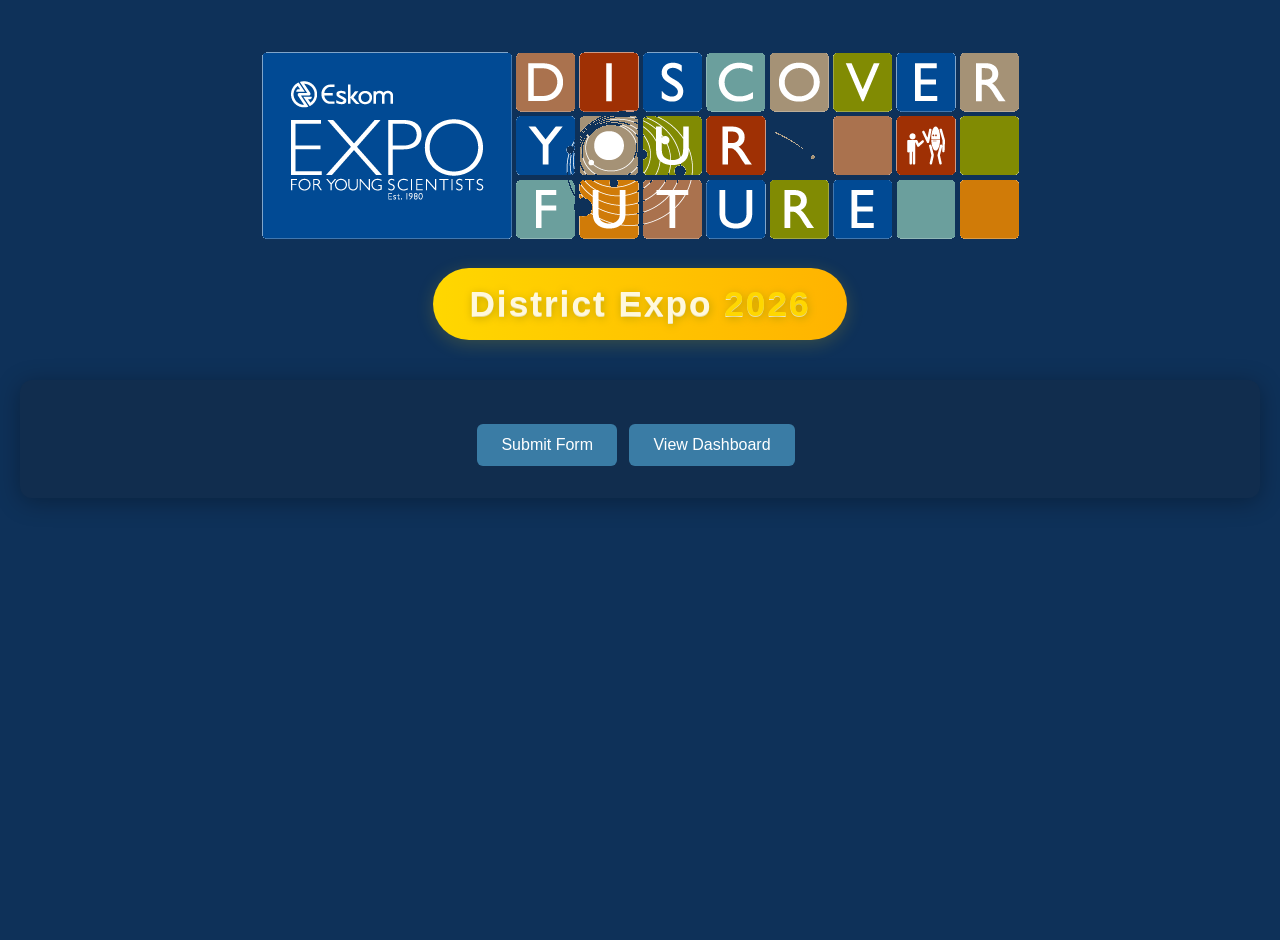
<file: index.html>
<!DOCTYPE html>
<html>
<head>
  <title>Form Tracker</title>
  <link rel="stylesheet" href="style.css">
  <style>
    @keyframes sparkle {
      0% { filter: brightness(1); }
      100% { filter: brightness(1.18) drop-shadow(0 0 8px #FFD700); }
    }
  </style>
</head>
<body>
  <div style="text-align:center; margin-top:32px;">
    <img src="logo.png" alt="Logo" class="logo-img">
  </div>
  <div style="text-align:center; margin-top:24px;">
    <span style="
      display: inline-block;
      background: linear-gradient(90deg, #FFD700 0%, #FFB300 100%);
      color: #fff8dc;
      font-size: 2.2em;
      font-weight: bold;
      letter-spacing: 2px;
      padding: 16px 36px;
      border-radius: 40px;
      box-shadow: 0 4px 18px rgba(255,215,0,0.18);
      text-shadow: 1px 2px 8px #bfa100, 0 1px 0 #fff;
      animation: sparkle 1.5s infinite alternate;
    ">
       District Expo<span style="color:#FFD700;"> 2026</span> 
    </span>
  </div>
  
  <div class="dashboard-container" style="text-align:center;">
    <button onclick="window.location.href='form.html'">Submit Form</button>
    <button onclick="window.location.href='login.html'">View Dashboard</button>
  </div>

</body>
</html>
</file>
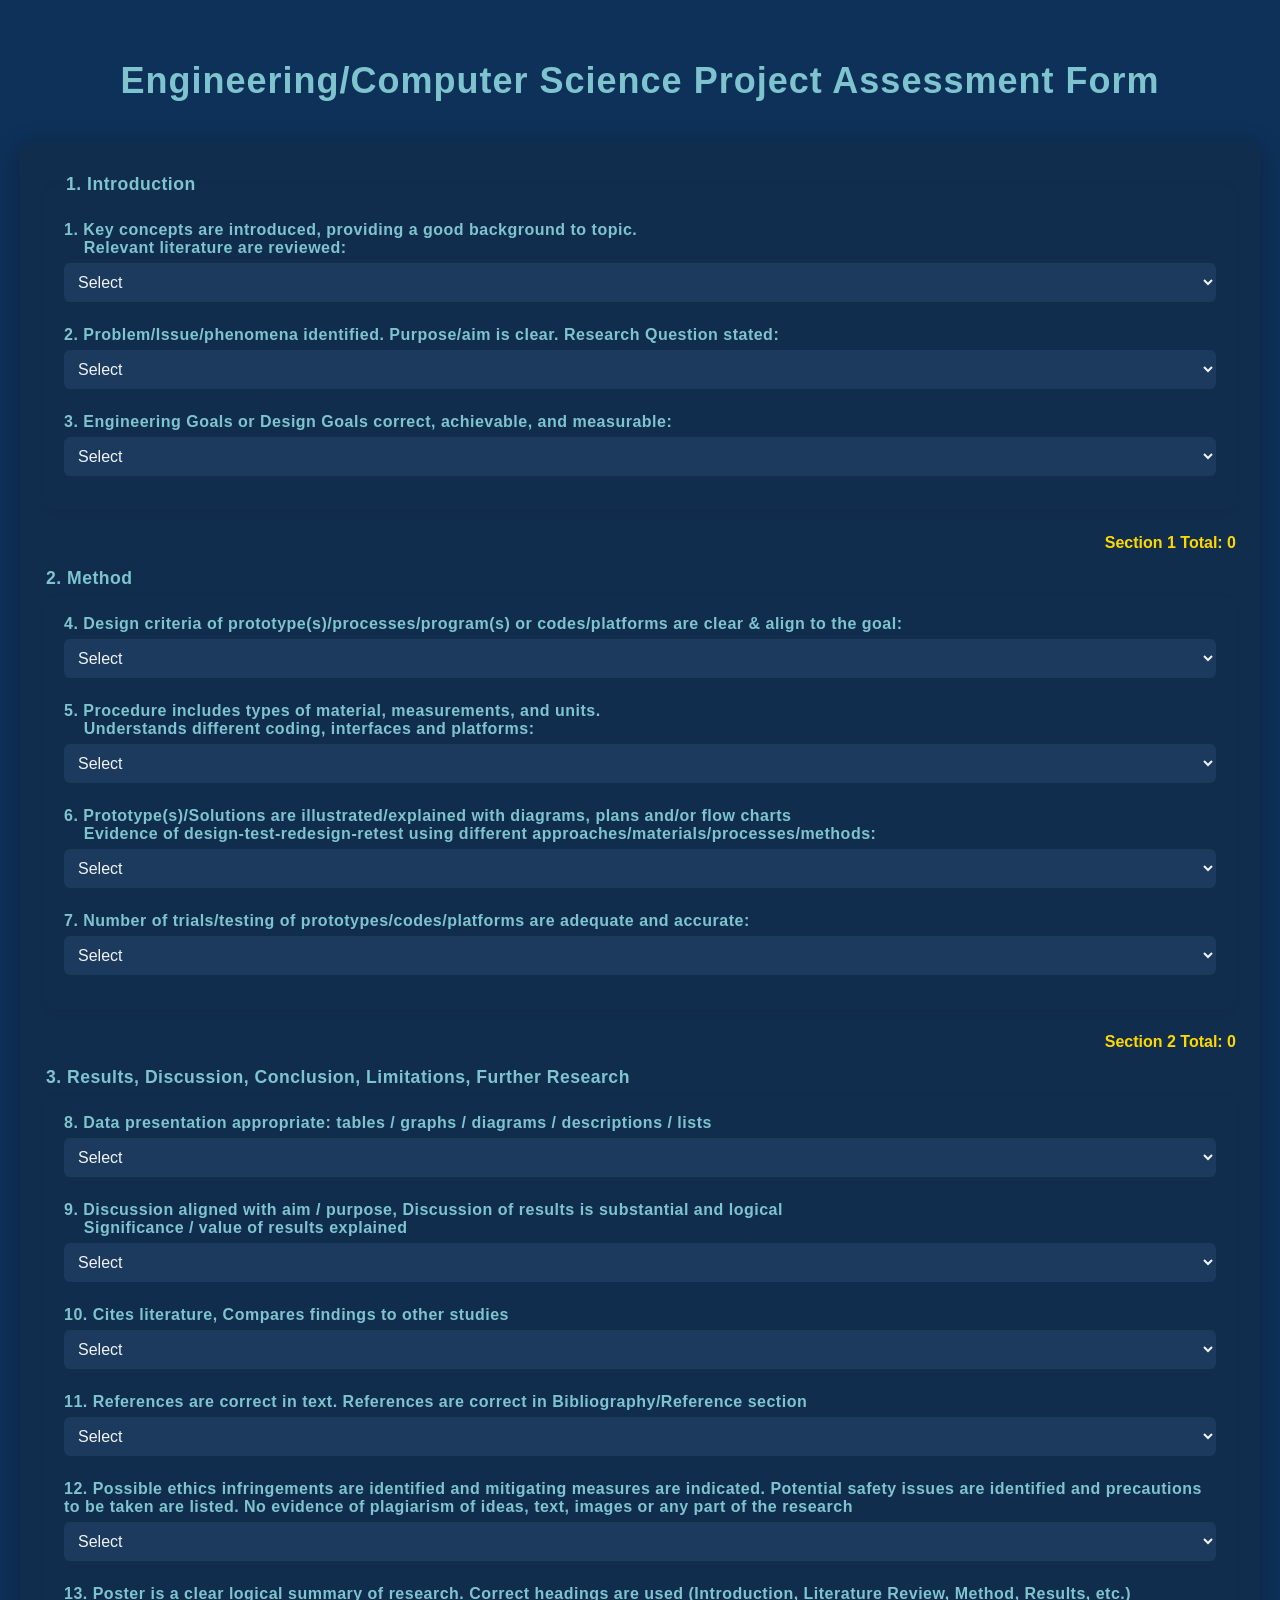
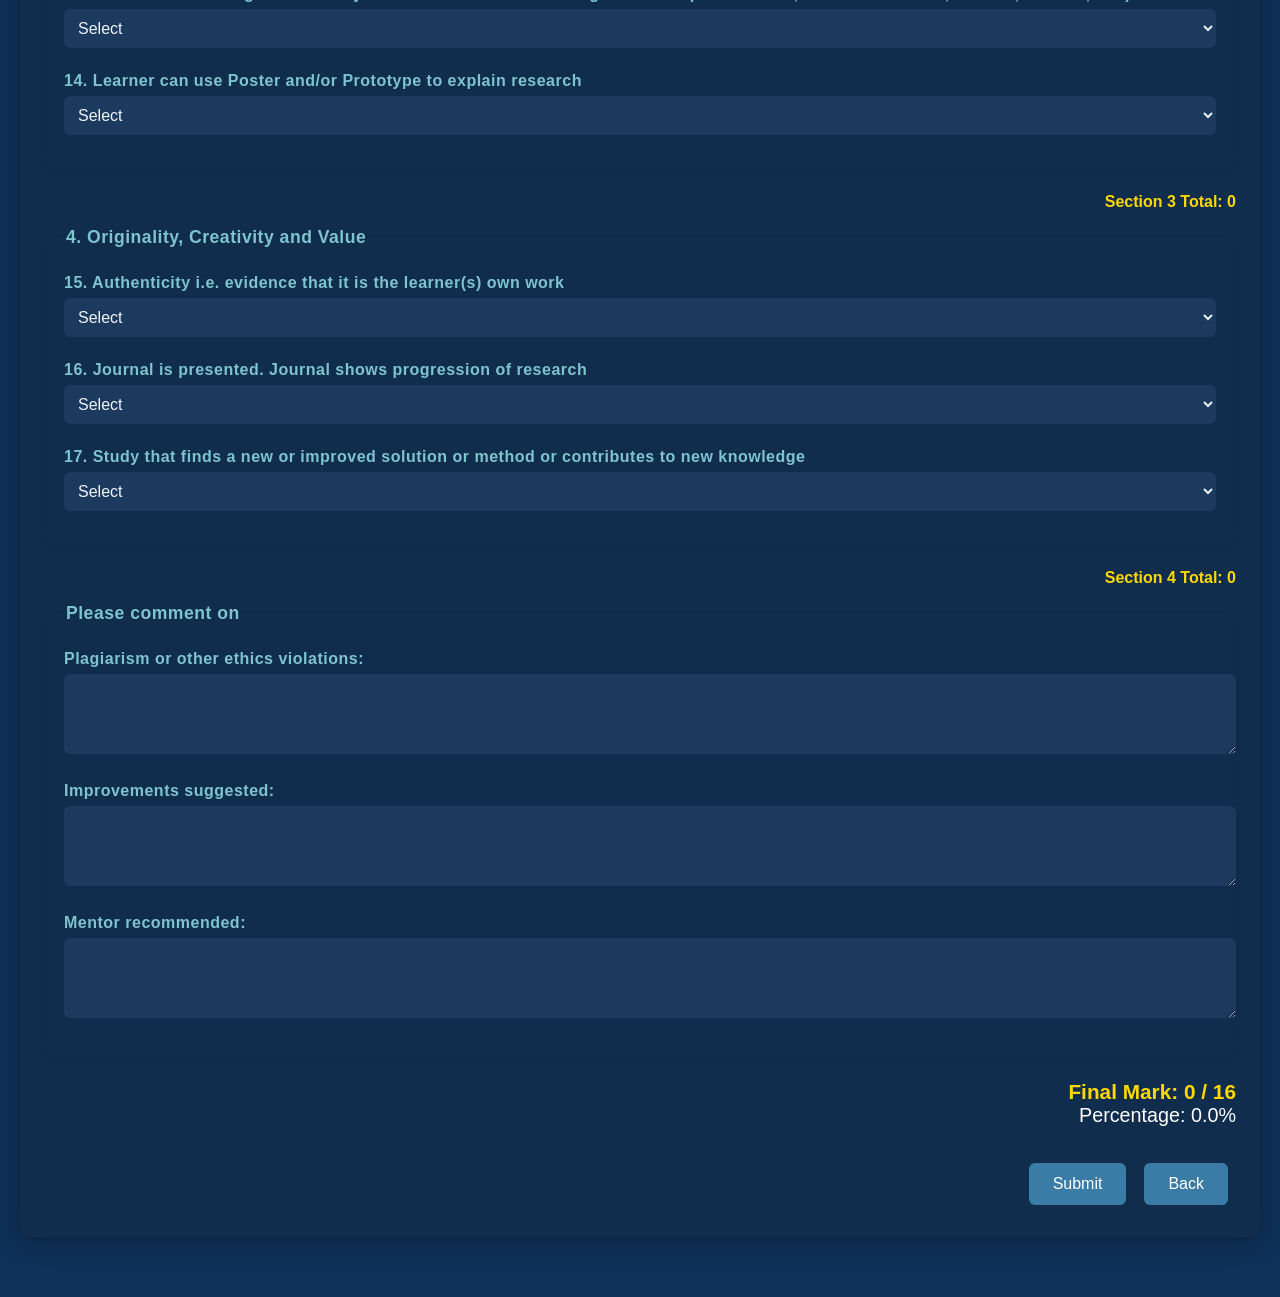
<file: engineering.html>
<!DOCTYPE html>
<html>
<head>
  <title>Engineering/Computer Science Project Assessment Form</title>
  <link rel="stylesheet" href="style.css">
  <style>
    .eng-info {
      text-align: center;
      color: #f0f4f8;
      background: #1b3a5d;
      border-radius: 10px;
      padding: 18px 12px 8px 12px;
      margin: 0 auto 18px auto;
      max-width: 700px;
      box-shadow: 0 2px 12px rgba(30,60,120,0.10);
    }
    .eng-info h3, .eng-info h4, .eng-info p {
      margin: 8px 0;
      color: #7ec4cf;
    }
    .eng-info p {
      color: #f0f4f8;
      font-size: 1em;
    }
    fieldset {
      background: #112d4e;
      border-radius: 10px;
      border: none;
      margin-bottom: 24px;
      padding: 18px 18px 10px 18px;
      box-shadow: 0 2px 8px rgba(0,0,0,0.08);
    }
    legend {
      color: #7ec4cf;
      font-weight: bold;
      font-size: 1.1em;
      margin-bottom: 8px;
      letter-spacing: 0.5px;
    }
    .dropdown-section {
      margin-bottom: 16px;
    }
    .dropdown-label {
      display: block;
      margin-bottom: 6px;
      color: #7ec4cf;
      font-weight: bold;
      letter-spacing: 0.5px;
    }
    select, textarea {
      width: 100%;
      padding: 10px;
      border-radius: 6px;
      border: none;
      background: #1b3a5d;
      color: #f0f4f8;
      font-size: 1em;
      margin-bottom: 8px;
      resize: vertical;
    }
    select:focus, textarea:focus {
      outline: 2px solid #7ec4cf;
    }
    textarea {
      min-height: 60px;
      max-height: 200px;
    }
    .form-actions {
      display: flex;
      justify-content: flex-end;
      gap: 10px;
      margin-top: 24px;
    }
    @media (max-width: 700px) {
      .eng-info, fieldset {
        max-width: 98vw;
        padding: 8px 2vw;
      }
    }
  </style>
</head>
<body>

  <h2>Engineering/Computer Science Project Assessment Form</h2>
  <form id="eng-form">
    <!-- 1. Introduction -->
    <fieldset>
      <legend>1. Introduction</legend>
      
      <div class="dropdown-section">
      <label class="dropdown-label" for="1.1">1. Key concepts are introduced, providing a good background to topic.<br>&nbsp;&nbsp;&nbsp;&nbsp;Relevant literature are reviewed:</label>
      <select id="1.1" name="1.1" required>
          <option value="" disabled selected>Select</option><option value="1">Yes</option><option value="0">No</option>
        </select>
    </div>

    <div class="dropdown-section">
      <label class="dropdown-label" for="1.2">2. Problem/Issue/phenomena identified. Purpose/aim is clear. Research Question stated:</label>
      <select id="1.2" name="1.2" required>
          <option value="" disabled selected>Select</option><option value="1">Yes</option><option value="0">No</option>
        </select>
    </div>

    <div class="dropdown-section">
      <label class="dropdown-label" for="1.3">3. Engineering Goals or Design Goals correct, achievable, and measurable:</label>
      <select id="1.3" name="1.3" required>
          <option value="" disabled selected>Select</option><option value="1">Yes</option><option value="0">No</option>
        </select>
    </div>
    </fieldset>

    <div class="section-total" id="section1-total" style="text-align:right; font-weight:bold; color:#FFD700; margin-bottom:16px;">
      Section 1 Total: 0
    </div>

    <!-- 2. Method -->
    <legend>2. Method</legend>
    <fieldset>
      <div class="dropdown-section">
      <label class="dropdown-label" for="2.4">4. Design criteria of prototype(s)/processes/program(s) or codes/platforms are clear & align to the goal:</label>
      <select id="2.4" name="2.4" required>
          <option value="" disabled selected>Select</option><option value="1">Yes</option><option value="0">No</option>
        </select>
    </div>

    <div class="dropdown-section">
      <label class="dropdown-label" for="2.5">5. Procedure includes types of material, measurements, and units.<br>&nbsp;&nbsp;&nbsp;&nbsp;Understands different coding, interfaces and platforms:</label>
      <select id="2.5" name="2.5" required>
          <option value="" disabled selected>Select</option><option value="1">Yes</option><option value="0">No</option>
        </select>
    </div>

    <div class="dropdown-section">
      <label class="dropdown-label" for="2.6">6. Prototype(s)/Solutions are illustrated/explained with diagrams, plans and/or flow charts<br>&nbsp;&nbsp;&nbsp;&nbsp;Evidence of design-test-redesign-retest using different approaches/materials/processes/methods:</label>
      <select id="2.6" name="2.6" required>
          <option value="" disabled selected>Select</option><option value="1">Yes</option><option value="0">No</option>
        </select>
    </div>

    <div class="dropdown-section">
      <label class="dropdown-label" for="2.7">7. Number of trials/testing of prototypes/codes/platforms are adequate and accurate:</label>
      <select id="2.7" name="2.7" required>
          <option value="" disabled selected>Select</option><option value="1">Yes</option><option value="0">No</option>
        </select>
    </div>
    </fieldset>

    <div class="section-total" id="section2-total" style="text-align:right; font-weight:bold; color:#FFD700; margin-bottom:16px;">
      Section 2 Total: 0
    </div>

    <!-- 3. Results, Discussion, Conclusion, Limitations, Further Research -->
    <legend>3. Results, Discussion, Conclusion, Limitations, Further Research</legend>
    <fieldset>
      <div class="dropdown-section">
        <label class="dropdown-label" for="3.8">8. Data presentation appropriate: tables / graphs / diagrams / descriptions / lists</label>
      <select id="3.8" name="3.8" required>
          <option value="" disabled selected>Select</option><option value="1">Yes</option><option value="0">No</option>
        </select>
    </div>

    <div class="dropdown-section">
      <label class="dropdown-label" for="3.9">9. Discussion aligned with aim / purpose, Discussion of results is substantial and logical<br>&nbsp;&nbsp;&nbsp;&nbsp;Significance / value of results explained</label>
      <select id="3.9" name="3.9" required>
          <option value="" disabled selected>Select</option><option value="1">Yes</option><option value="0">No</option>
        </select>
    </div>

    <div class="dropdown-section">
      <label class="dropdown-label" for="3.10">10. Cites literature, Compares findings to other studies</label>
      <select id="3.10" name="3.10" required>
          <option value="" disabled selected>Select</option><option value="1">Yes</option><option value="0">No</option>
        </select>
    </div>

    <div class="dropdown-section">
      <label class="dropdown-label" for="3.11">11. References are correct in text. References are correct in Bibliography/Reference section</label>
      <select id="3.11" name="3.11" required>
          <option value="" disabled selected>Select</option><option value="1">Yes</option><option value="0">No</option>
        </select>
    </div>

    <div class="dropdown-section">
      <label class="dropdown-label" for="3.12">12. Possible ethics infringements are identified and mitigating measures are indicated. Potential safety issues are identified and precautions to be taken are listed. No evidence of plagiarism of ideas, text, images or any part of the research</label>
      <select id="3.12" name="3.12" required>
          <option value="" disabled selected>Select</option><option value="1">Yes</option><option value="0">No</option>
        </select>
    </div>

    <div class="dropdown-section">
      <label class="dropdown-label" for="3.13">13. Poster is a clear logical summary of research. Correct headings are used (Introduction, Literature Review, Method, Results, etc.)</label>
      <select id="3.13" name="3.13" required>
          <option value="" disabled selected>Select</option><option value="1">Yes</option><option value="0">No</option>
        </select>
    </div>

    <div class="dropdown-section">
      <label class="dropdown-label" for="3.14">14. Learner can use Poster and/or Prototype to explain research</label>
      <select id="3.14" name="3.14" required>
          <option value="" disabled selected>Select</option><option value="1">Yes</option><option value="0">No</option>
        </select>
    </div>
    </fieldset>

    <div class="section-total" id="section3-total" style="text-align:right; font-weight:bold; color:#FFD700; margin-bottom:16px;">
      Section 3 Total: 0
    </div>

    <!-- 4. Originality, Creativity and Value -->
    <fieldset>
      <legend>4. Originality, Creativity and Value</legend>
      <div class="dropdown-section">
        <label class="dropdown-label" for="4.15">15. Authenticity i.e. evidence that it is the learner(s) own work</label>
        <select id="4.15" name="4.15" required>
          <option value="" disabled selected>Select</option><option value="1">Yes</option><option value="0">No</option>
        </select>
      </div>
      <div class="dropdown-section">
        <label class="dropdown-label" for="4.16">16. Journal is presented. Journal shows progression of research</label>
        <select id="4.16" name="4.16" required>
          <option value="" disabled selected>Select</option><option value="1">Yes</option><option value="0">No</option>
        </select>
      </div>
      <div class="dropdown-section">
        <label class="dropdown-label" for="4.17">17. Study that finds a new or improved solution or method or contributes to new knowledge</label>
        <select id="4.17" name="4.17" required>
          <option value="" disabled selected>Select</option><option value="1">Yes</option><option value="0">No</option>
        </select>
      </div>
    </fieldset>

    <div class="section-total" id="section4-total" style="text-align:right; font-weight:bold; color:#FFD700; margin-bottom:16px;">
      Section 4 Total: 0
    </div>

    <fieldset>
      <legend>Please comment on</legend>
      <div class="dropdown-section">
        <label class="dropdown-label" for="extr_1">Plagiarism or other ethics violations:</label>
        <textarea name="extr_1" id="extr_1" required></textarea>
      </div>
      <div class="dropdown-section">
        <label class="dropdown-label" for="extr_2">Improvements suggested:</label>
        <textarea name="extr_2" id="extr_2" required></textarea>
      </div>
      <div class="dropdown-section">
        <label class="dropdown-label" for="extr_3">Mentor recommended:</label>
        <textarea name="extr_3" id="extr_3" required></textarea>
      </div>
    </fieldset>

    <div class="final-total" id="final-total" style="text-align:right; font-size:1.3em; font-weight:bold; color:#FFD700; margin:24px 0;">
      Final Mark: 0
    </div>
    
    <div class="form-actions">
      <button type="submit">Submit</button>
      <button type="button" id="backBtn">Back</button>
    </div>
  </form>
  <script>
    // Prefill marking fields if data exists
    const saved = JSON.parse(sessionStorage.getItem('engMarkingData') || '{}');
    for (const [key, value] of Object.entries(saved)) {
      const el = document.getElementById('eng-form').elements[key];
      if (el) el.value = value;
    }

    function getInt(val) {
      return parseInt(val) || 0;
    }

    function updateTotals() {
      const form = document.getElementById('eng-form');
      // Section 1: 1.1, 1.2, 1.3
      let s1 = 0; ["1.1","1.2","1.3"].forEach(k => { const el = form[k]; if (el) s1 += getInt(el.value); });
      const s1el = document.getElementById('section1-total'); if (s1el) s1el.textContent = "Section 1 Total: " + s1;

      // Section 2: 2.4, 2.5, 2.6, 2.7
      let s2 = 0; ["2.4","2.5","2.6","2.7"].forEach(k => { const el = form[k]; if (el) s2 += getInt(el.value); });
      const s2el = document.getElementById('section2-total'); if (s2el) s2el.textContent = "Section 2 Total: " + s2;

      // Section 3: 3.8 - 3.14
      let s3 = 0;
      for (let i = 8; i <= 14; i++){
        const el = form["3." + i];
        if (el) s3 += getInt(el.value);
      }
      const s3el = document.getElementById('section3-total');
      if (s3el) s3el.textContent = "Section 3 Total: " + s3;

      // Section 4: 4.15 - 4.17
      let s4 = 0;
      for (let i = 15; i <= 17; i++){
        const el = form["4." + i];
        if (el) s4 += getInt(el.value);
      }
      const s4el = document.getElementById('section4-total');
      if (s4el) s4el.textContent = "Section 4 Total: " + s4;

      // Section 5: 5.18, 5.19
      let s5 = 0; ["5.18","5.19"].forEach(k => { const el = form[k]; if (el) s5 += getInt(el.value); });
      const s5el = document.getElementById('section5-total'); if (s5el) s5el.textContent = "Section 5 Total: " + s5;

      // Section 6: 6.21 - 6.25
      let s6 = 0;
      for (let i = 21; i <= 25; i++){
        const el = form["6." + i]; if (el) s6 += getInt(el.value);
      }
      const s6el = document.getElementById('section6-total'); if (s6el) s6el.textContent = "Section 6 Total: " + s6;

      // Final total (and scaled display out of 16 with percentage)
      const final = s1 + s2 + s3 + s4 + s5 + s6;
      // compute maxTotal dynamically from present fields
      let maxTotal = 0;
      ["1.1","1.2","1.3","2.4","2.5","2.6","2.7","3.8","3.9","3.10","3.11","3.12","3.13","3.14","4.15","4.16","4.17","5.18","5.19","6.20","6.21","6.22","6.23","6.24","6.25"].forEach(k => { if (form[k]) maxTotal++; });
      if (maxTotal === 0) maxTotal = 1;
      const scaled = Math.round((final / maxTotal) * 16);
      const percent = (final / maxTotal) * 100;
      document.getElementById('final-total').innerHTML = "Final Mark: " + scaled + " / 16<br><div id='final-percent' style='font-size:0.95em; font-weight:normal; color:#FFFFFF;'>Percentage: " + percent.toFixed(1) + "%</div>";
    }

    document.getElementById('eng-form').addEventListener('input', updateTotals);
    window.addEventListener('DOMContentLoaded', updateTotals);

    // Back button logic
    document.getElementById('backBtn').onclick = function() {
      // Save current marking fields before going back
      const markingData = {};
      Array.from(document.getElementById('eng-form').elements).forEach(el => {
        if (el.name) markingData[el.name] = el.value;
      });
      sessionStorage.setItem('engMarkingData', JSON.stringify(markingData));
      window.location.href = "form.html";
    };

    // Column order used for SheetDB submission (adjusted to your Sheet headers)
    const columnOrder = [
      "project_id","region","judges_name","conveners_name","date","school",
      "learner1_name","learner1_surname","learner1_grade",
      "learner2_name","learner2_surname","learner2_grade",
      "project_title","project_type","category",
      "1.1","1.2","1.3","2.4","2.5","2.6","2.7",
      "3.8","3.9","3.10","3.11","3.12","3.13","3.14",
      "4.15","4.16","4.17","5.18","5.19",
      "6.20","6.21","6.22","6.23","6.24","6.25",
      "extr_1","extr_2","extr_3"
    ];

    // Explicit mapping (if needed, but here it's 1:1)
    const fieldMap = {};
    columnOrder.forEach(col => fieldMap[col] = col);

    document.getElementById('eng-form').addEventListener('submit', async function(e) {
      e.preventDefault();

      // Save marking fields
      const markingData = {};
      Array.from(this.elements).forEach(el => {
        if (el.name) markingData[el.name] = el.value;
      });
      sessionStorage.setItem('engMarkingData', JSON.stringify(markingData));

      // Get main form data
      const mainFormData = JSON.parse(sessionStorage.getItem('mainFormData') || '{}');

      // Merge all data
      const mergedData = { ...mainFormData, ...markingData };

      // Build the object to submit, ensuring correct column order and keys
      const dataToSubmit = {};
      columnOrder.forEach(col => {
        dataToSubmit[fieldMap[col]] = mergedData[col] !== undefined ? mergedData[col] : "";
      });

      try {
        await fetch('https://sheetdb.io/api/v1/e4hatzxy7uh7d', {
          method: 'POST',
          headers: { 'Content-Type': 'application/json' },
          body: JSON.stringify({ data: dataToSubmit })
        });
        alert('Form submitted!');
        sessionStorage.removeItem('mainFormData');
        sessionStorage.removeItem('engMarkingData');
        window.location.href = 'index.html';
      } catch (err) {
        alert('Error submitting form: ' + err.message);
      }
    });
  </script>
</body>
</html>
</file>
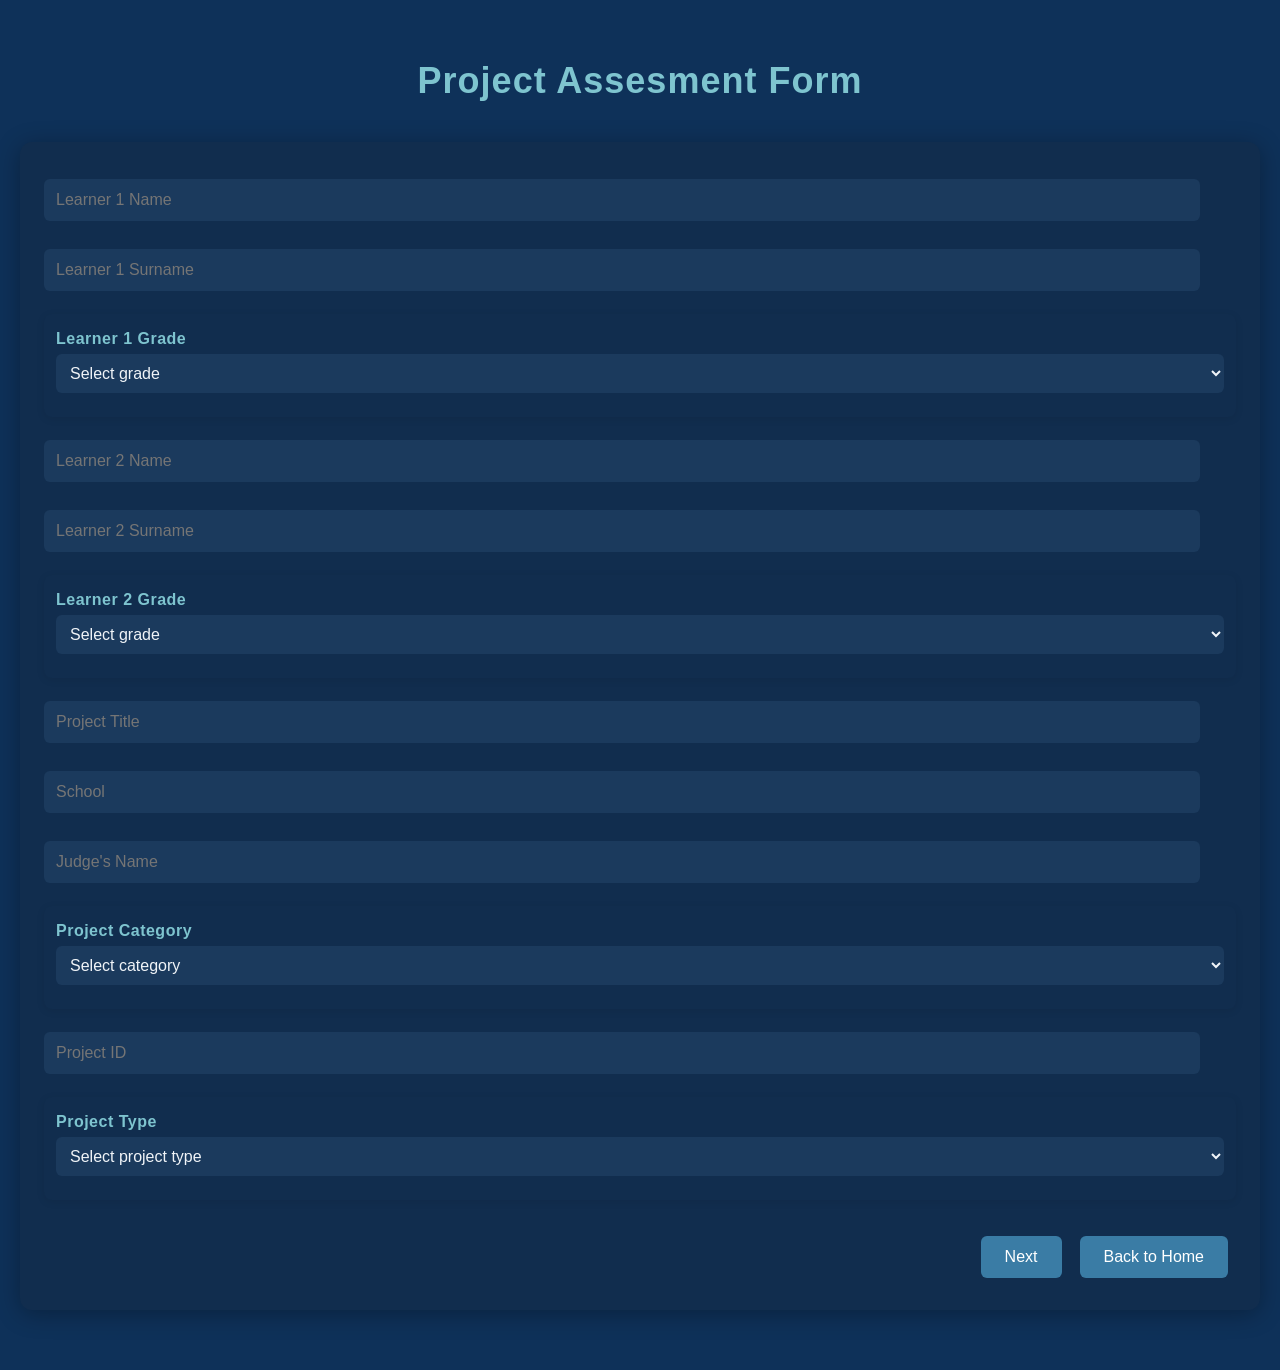
<file: form.html>
<!DOCTYPE html>
<html>
<head>
  <title>Submit Form</title>
  <link rel="stylesheet" href="style.css">
  <style>
    .form-group {
      margin-bottom: 18px;
    }
    .dropdown-label {
      display: block;
      margin-bottom: 6px;
      color: #7ec4cf;
      font-weight: bold;
      letter-spacing: 0.5px;
    }
    select {
      width: 100%;
      padding: 10px;
      border-radius: 6px;
      border: none;
      background: #1b3a5d;
      color: #f0f4f8;
      font-size: 1em;
      margin-bottom: 8px;
    }
    select:focus {
      outline: 2px solid #7ec4cf;
    }
    .dropdown-section {
      background: #112d4e;
      padding: 16px 12px;
      border-radius: 8px;
      margin-bottom: 18px;
      box-shadow: 0 2px 8px rgba(0,0,0,0.08);
    }
  </style>
</head>
<body>
  <h2>Project Assesment Form</h2>
  <form id="form">
    <div class="form-group">
      <input type="text" name="learner1_name" placeholder="Learner 1 Name" required />
    </div>
    <div class="form-group">
      <input type="text" name="learner1_surname" placeholder="Learner 1 Surname" required />
    </div>
    <div class="dropdown-section">
      <label class="dropdown-label" for="learner1_grade">Learner 1 Grade</label>
      <select id="learner1_grade" name="learner1_grade" required>
        <option value="" disabled selected>Select grade</option>
        <option value="4">Grade 4</option>
        <option value="5">Grade 5</option>
        <option value="6">Grade 6</option>
        <option value="7">Grade 7</option>
        <option value="8">Grade 8</option>
        <option value="9">Grade 9</option>
        <option value="10">Grade 10</option>
        <option value="11">Grade 11</option>
        <option value="12">Grade 12</option>
      </select>
    </div>
    <div class="form-group">
      <input type="text" name="learner2_name" placeholder="Learner 2 Name" />
    </div>
    <div class="form-group">
      <input type="text" name="learner2_surname" placeholder="Learner 2 Surname" />
    </div>
    <div class="dropdown-section">
      <label class="dropdown-label" for="learner2_grade">Learner 2 Grade</label>
      <select id="learner2_grade" name="learner2_grade">
        <option value="" disabled selected>Select grade</option>
        <option value="4">Grade 4</option>
        <option value="5">Grade 5</option>
        <option value="6">Grade 6</option>
        <option value="7">Grade 7</option>
        <option value="8">Grade 8</option>
        <option value="9">Grade 9</option>
        <option value="10">Grade 10</option>
        <option value="11">Grade 11</option>
        <option value="12">Grade 12</option>
      </select>
    </div>
    <div class="form-group">
      <input type="text" name="project_title" placeholder="Project Title" required />
    </div>
    <div class="form-group">
      <input type="text" name="school" placeholder="School" required />
    </div>
    <div class="form-group">
      <input type="text" name="judges_name" placeholder="Judge's Name" required />
    </div>
    
    <div class="dropdown-section">
      <label class="dropdown-label" for="category-dropdown">Project Category</label>
      <select id="category-dropdown" name="category" required>
        <option value="" disabled selected>Select category</option>
        <option value="Agricultural Sciences">Agricultural Sciences</option>
        <option value="Animal Sciences">Animal Sciences</option>
        <option value="Biomedical and Medical Sciences">Biomedical and Medical Sciences</option>
        <option value="Chemistry and biochemistry">Chemistry and biochemistry</option>
        <option value="Computer science and software development">Computer science and software Development</option>
        <option value="Earth Sciences">Earth Sciences</option>
        <option value="Energy">Energy</option>
        <option value="Engineering">Engineering</option>
        <option value="Environmental studies">Environmental Studies</option>
        <option value="Mathematics">Mathematics</option>
        <option value="Plant Sciences">Plant Sciences</option>
        <option value="Physics, Astronomy and Space Sciences">Physics, Astronomy and Space Sciences</option>
        <option value="Social Sciences">Social Sciences</option>
      </select>
    </div>
    
    <div class="form-group">
      <input type="text" name="project_id" placeholder="Project ID" required />
    </div>
   
    <div class="dropdown-section">
      <label class="dropdown-label" for="project-type-dropdown">Project Type</label>
      <select id="project-type-dropdown" name="project_type" required>
        <option value="" disabled selected>Select project type</option>
        <option value="Engineering/Computer Science">Engineering/Computer Science</option>
        <option value="Mathematics/Theoretical">Mathematics/Theoretical</option>
        <option value="Scientific Investigation">Scientific Investigation</option>
        <option value="Social Sciences">Social Sciences</option>
      </select>
    </div>
    
    <div style="display: flex; justify-content: flex-end; gap: 10px; margin-top: 24px;">
      <button type="button" id="nextBtn">Next</button>
      <button type="button" onclick="window.location.href='index.html'">Back to Home</button>
    </div>
  </form>
  <script>
const form = document.getElementById('form');

// Prefill fields if data exists
const saved = JSON.parse(sessionStorage.getItem('mainFormData') || '{}');
for (const [key, value] of Object.entries(saved)) {
  const el = form.elements[key];
  if (el) el.value = value;
}

document.getElementById('nextBtn').onclick = function() {
  const formData = {};
  Array.from(form.elements).forEach(el => {
    if (el.name) formData[el.name] = el.value;
  });
  sessionStorage.setItem('mainFormData', JSON.stringify(formData));

  // Redirect based on project type
  const type = formData.project_type;
  if (type === "Engineering/Computer Science") {
    window.location.href = "engineering.html";
  } else if (type === "Mathematics/Theoretical") {
    window.location.href = "mathematics.html";
  } else if (type === "Scientific Investigation") {
    window.location.href = "scientific.html";
  } else if (type === "Social Sciences") {
    window.location.href = "social_sciences.html";
  } else {
    alert("Please select a valid project type.");
  }
};
  </script>
</body>
</html>
</file>
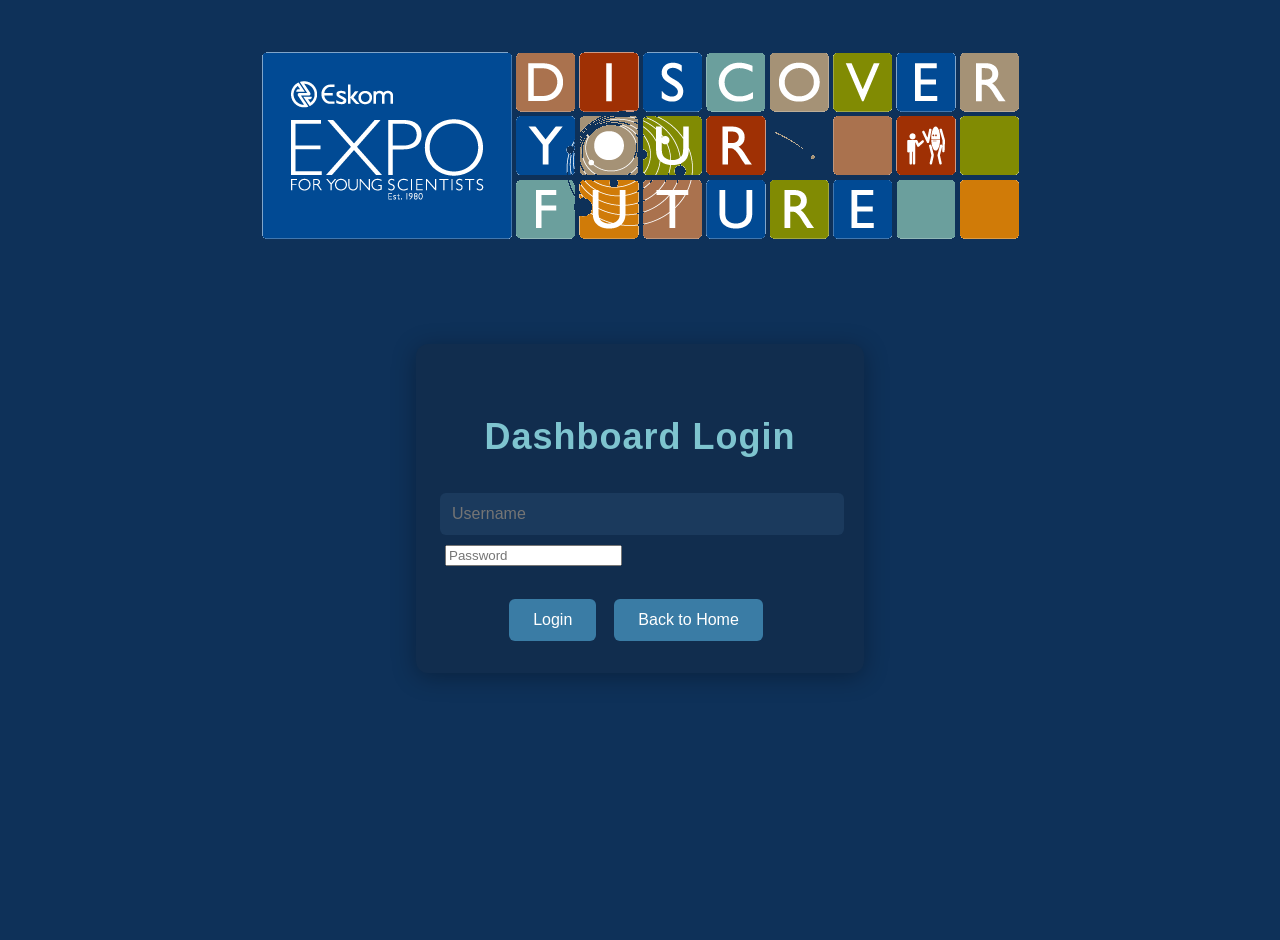
<file: login.html>
<!DOCTYPE html>
<html>
<head>
  <title>Dashboard Login</title>
  <link rel="stylesheet" href="style.css">
</head>
<body>
  <div style="text-align:center; margin-top:32px;">
    <img src="logo.png" alt="Logo" style="max-width:800px; height:auto;">
  </div>
  <form id="loginForm" style="max-width:400px;margin:100px auto;">
    <h2>Dashboard Login</h2>
    <input type="text" id="username" placeholder="Username" required>
    <input type="password" id="password" placeholder="Password" required>
    <div style="display:flex; gap:10px; justify-content:center; margin-top:16px;">
      <button type="submit">Login</button>
      <button type="button" onclick="window.location.href='index.html'">Back to Home</button>
    </div>
  </form>
  <script>
    document.getElementById('loginForm').onsubmit = async function(e) {
      e.preventDefault();
      const username = document.getElementById('username').value.trim();
      const password = document.getElementById('password').value.trim();
      try {
        const res = await fetch('https://sheetdb.io/api/v1/rn4vpf7g0o20e');
        const data = await res.json();
        const found = data.find(row =>
          (row.login_username || '').trim() === username &&
          (row.login_password || '').trim() === password
        );
        if (found) {
          sessionStorage.setItem('dashboard_auth', 'yes');
          window.location.href = 'dashboard.html';
        } else {
          alert('Incorrect username or password!');
        }
      } catch (err) {
        alert('Login error: ' + err.message);
      }
    }
  </script>
</body>
</html>
</file>
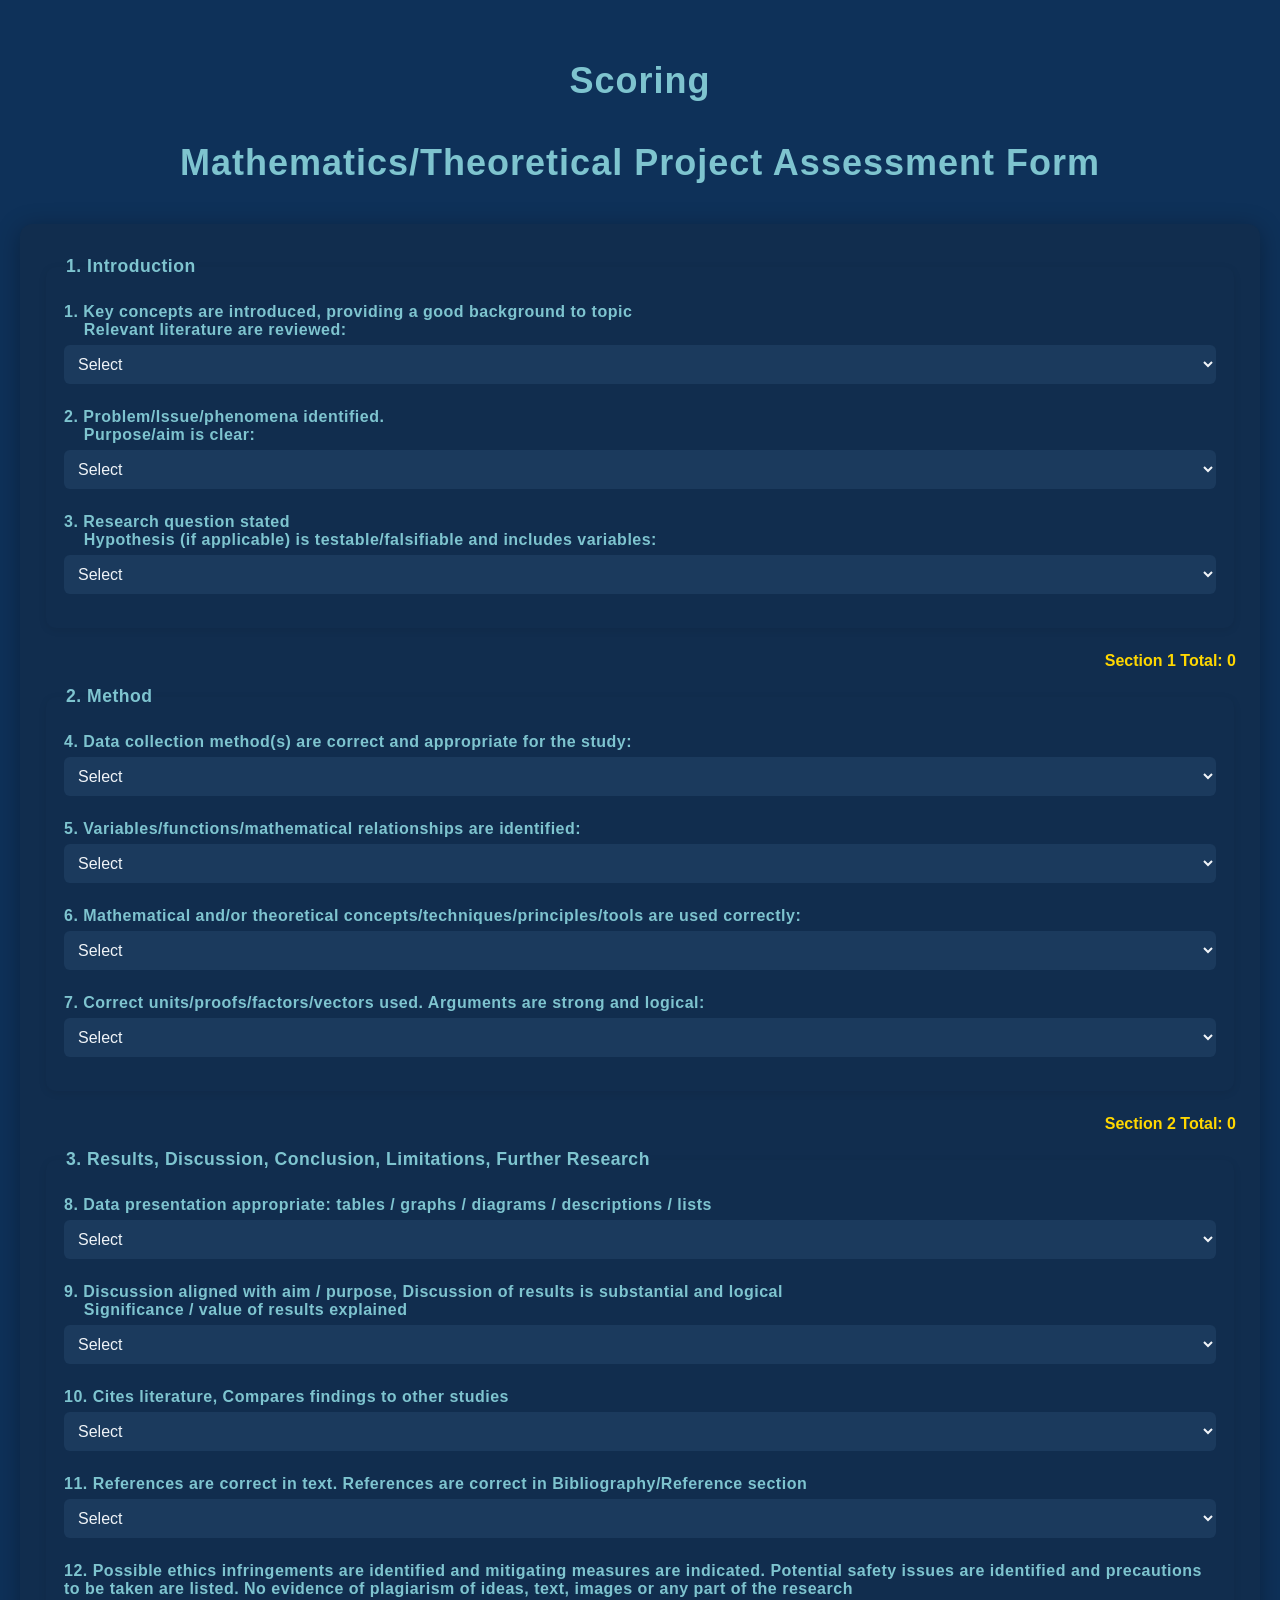
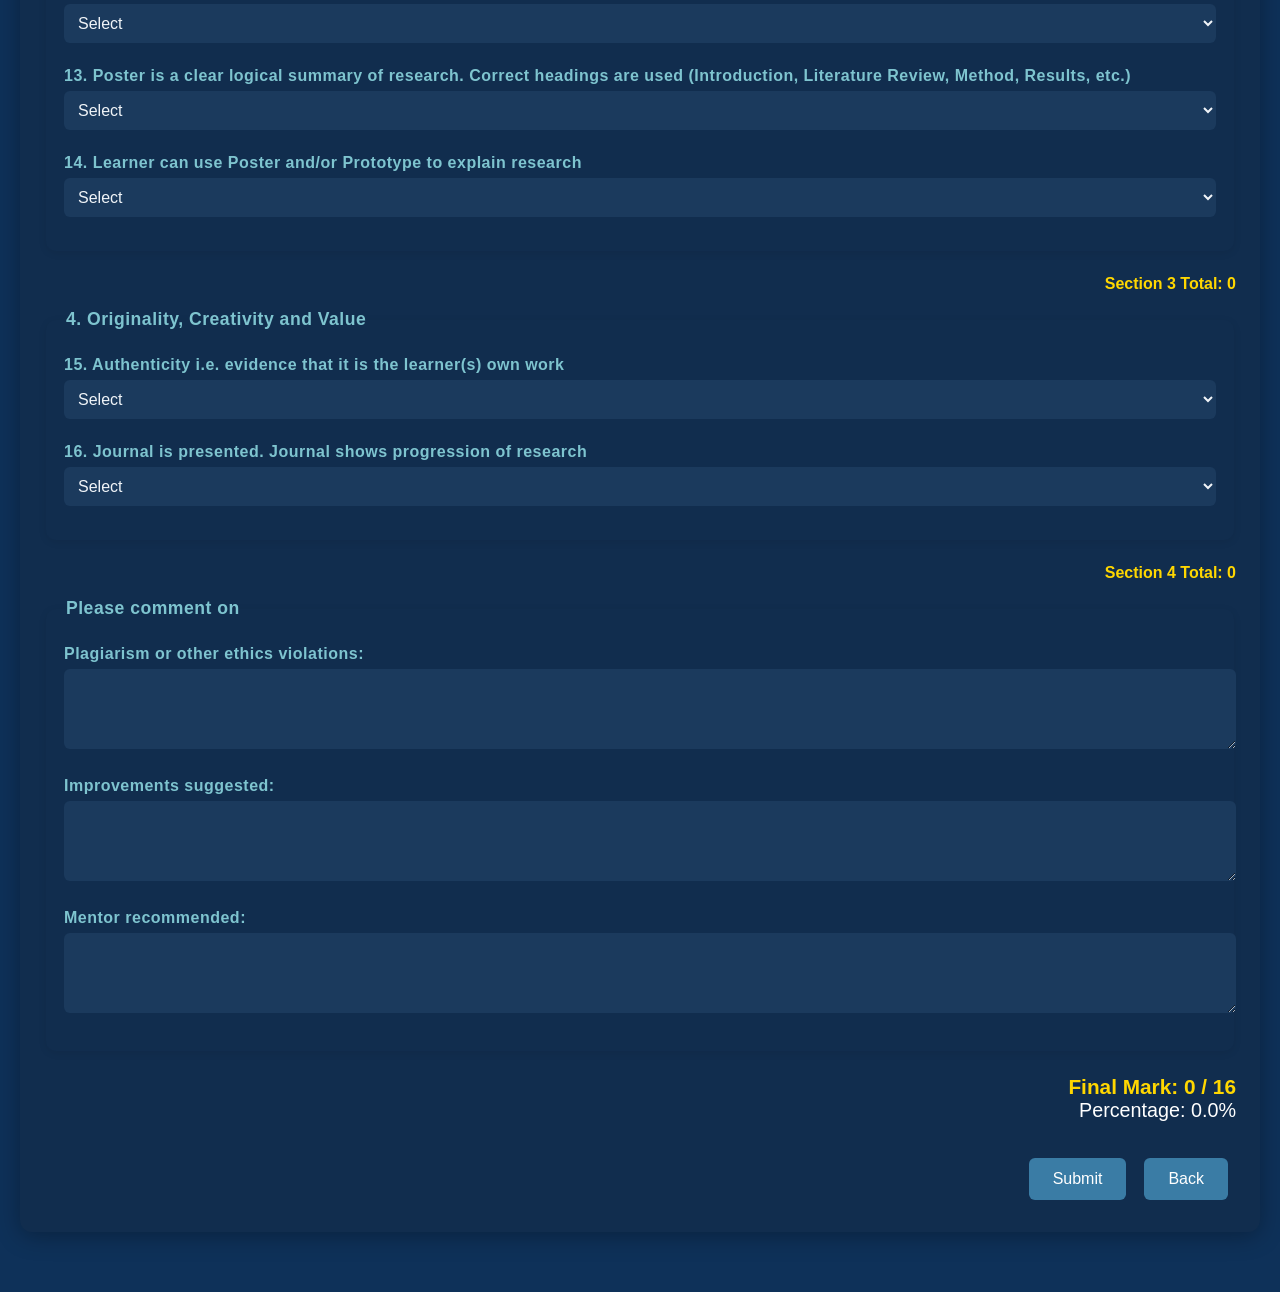
<file: mathematics.html>
<!DOCTYPE html>
<html>
    <style>
    .math-info {
      text-align: center;
      color: #f0f4f8;
      background: #1b3a5d;
      border-radius: 10px;
      padding: 18px 12px 8px 12px;
      margin: 0 auto 18px auto;
      max-width: 700px;
      box-shadow: 0 2px 12px rgba(30,60,120,0.10);
    }
    .math-info h3, .math-info h4, .math-info p {
      margin: 8px 0;
      color: #7ec4cf;
    }
    .math-info p {
      color: #f0f4f8;
      font-size: 1em;
    }
    fieldset {
      background: #112d4e;
      border-radius: 10px;
      border: none;
      margin-bottom: 24px;
      padding: 18px 18px 10px 18px;
      box-shadow: 0 2px 8px rgba(0,0,0,0.08);
    }
    legend {
      color: #7ec4cf;
      font-weight: bold;
      font-size: 1.1em;
      margin-bottom: 8px;
      letter-spacing: 0.5px;
    }
    .dropdown-section {
      margin-bottom: 16px;
    }
    .dropdown-label {
      display: block;
      margin-bottom: 6px;
      color: #7ec4cf;
      font-weight: bold;
      letter-spacing: 0.5px;
    }
    select, textarea {
      width: 100%;
      padding: 10px;
      border-radius: 6px;
      border: none;
      background: #1b3a5d;
      color: #f0f4f8;
      font-size: 1em;
      margin-bottom: 8px;
      resize: vertical;
    }
    select:focus, textarea:focus {
      outline: 2px solid #7ec4cf;
    }
    textarea {
      min-height: 60px;
      max-height: 200px;
    }
    .form-actions {
      display: flex;
      justify-content: flex-end;
      gap: 10px;
      margin-top: 24px;
    }
    @media (max-width: 700px) {
      .eng-info, fieldset {
        max-width: 98vw;
        padding: 8px 2vw;
      }
    }
    </style>
<head>
  <title>Mathematics/Theoretical Project Assesment Form</title>
  <link rel="stylesheet" href="style.css">
</head>
<body>
  <h3>Scoring</h3>
  
  <h2>Mathematics/Theoretical Project Assessment Form</h2>
  <form id="math-form">
    <!-- 1. Introduction -->
    <fieldset>
      <legend>1. Introduction</legend>
      <div class="dropdown-section">
        <label class="dropdown-label" for="1.1">1. Key concepts are introduced, providing a good background to topic<br>&nbsp;&nbsp;&nbsp;&nbsp;Relevant literature are reviewed:</label>
        <select id="1.1" name="1.1" required>
          <option value="" disabled selected>Select</option><option value="1">Yes</option><option value="0">No</option>
        </select>
      </div>
      <div class="dropdown-section">
        <label class="dropdown-label" for="1.2">2. Problem/Issue/phenomena identified.<br>&nbsp;&nbsp;&nbsp;&nbsp;Purpose/aim is clear:</label>
        <select id="1.2" name="1.2" required>
          <option value="" disabled selected>Select</option><option value="1">Yes</option><option value="0">No</option>
        </select>
      </div>
      <div class="dropdown-section">
        <label class="dropdown-label" for="1.3">3. Research question stated<br>&nbsp;&nbsp;&nbsp;&nbsp;Hypothesis (if applicable) is testable/falsifiable and includes variables:</label>
        <select id="1.3" name="1.3" required>
          <option value="" disabled selected>Select</option><option value="1">Yes</option><option value="0">No</option>
        </select>
      </div>
    </fieldset>

    <div class="section-total" id="section1-total" style="text-align:right; font-weight:bold; color:#FFD700; margin-bottom:16px;">
      Section 1 Total: 0
    </div>

    <!-- 2. Method -->
    <fieldset>
      <legend>2. Method</legend>
      <div class="dropdown-section">
        <label class="dropdown-label" for="2.4">4. Data collection method(s) are correct and appropriate for the study:</label>
        <select id="2.4" name="2.4" required>
          <option value="" disabled selected>Select</option><option value="1">Yes</option><option value="0">No</option>
        </select>
      </div>
      <div class="dropdown-section">
        <label class="dropdown-label" for="2.5">5. Variables/functions/mathematical relationships are identified:</label>
        <select id="2.5" name="2.5" required>
          <option value="" disabled selected>Select</option><option value="1">Yes</option><option value="0">No</option>
        </select>
      </div>
      <div class="dropdown-section">
        <label class="dropdown-label" for="2.6">6. Mathematical and/or theoretical concepts/techniques/principles/tools are used correctly:</label>
        <select id="2.6" name="2.6" required>
          <option value="" disabled selected>Select</option><option value="1">Yes</option><option value="0">No</option>
        </select>
      </div>
      <div class="dropdown-section">
        <label class="dropdown-label" for="2.7">7. Correct units/proofs/factors/vectors used. Arguments are strong and logical:</label>
        <select id="2.7" name="2.7" required>
          <option value="" disabled selected>Select</option><option value="1">Yes</option><option value="0">No</option>
        </select>
      </div>
    </fieldset>

    <div class="section-total" id="section2-total" style="text-align:right; font-weight:bold; color:#FFD700; margin-bottom:16px;">
      Section 2 Total: 0
    </div>

    <!-- 3. Results, Discussion, Conclusion, Limitations, Further Research -->
    <fieldset>
      <legend>3. Results, Discussion, Conclusion, Limitations, Further Research</legend>
      <div class="dropdown-section">
        <label class="dropdown-label" for="3.8">8. Data presentation appropriate: tables / graphs / diagrams / descriptions / lists</label>
        <select id="3.8" name="3.8" required>
          <option value="" disabled selected>Select</option><option value="1">Yes</option><option value="0">No</option>
        </select>
      </div>
      <div class="dropdown-section">
        <label class="dropdown-label" for="3.9">9. Discussion aligned with aim / purpose, Discussion of results is substantial and logical<br>&nbsp;&nbsp;&nbsp;&nbsp;Significance / value of results explained</label>
        <select id="3.9" name="3.9" required>
          <option value="" disabled selected>Select</option><option value="1">Yes</option><option value="0">No</option>
        </select>
      </div>
      <div class="dropdown-section">
        <label class="dropdown-label" for="3.10">10. Cites literature, Compares findings to other studies</label>
        <select id="3.10" name="3.10" required>
          <option value="" disabled selected>Select</option><option value="1">Yes</option><option value="0">No</option>
        </select>
      </div>
      <div class="dropdown-section">
        <label class="dropdown-label" for="3.11">11. References are correct in text. References are correct in Bibliography/Reference section</label>
        <select id="3.11" name="3.11" required>
          <option value="" disabled selected>Select</option><option value="1">Yes</option><option value="0">No</option>
        </select>
      </div>
      <div class="dropdown-section">
        <label class="dropdown-label" for="3.12">12. Possible ethics infringements are identified and mitigating measures are indicated. Potential safety issues are identified and precautions to be taken are listed. No evidence of plagiarism of ideas, text, images or any part of the research</label>
        <select id="3.12" name="3.12" required>
          <option value="" disabled selected>Select</option><option value="1">Yes</option><option value="0">No</option>
        </select>
      </div>
      <div class="dropdown-section">
        <label class="dropdown-label" for="3.13">13. Poster is a clear logical summary of research. Correct headings are used (Introduction, Literature Review, Method, Results, etc.)</label>
        <select id="3.13" name="3.13" required>
          <option value="" disabled selected>Select</option><option value="1">Yes</option><option value="0">No</option>
        </select>
      </div>
      <div class="dropdown-section">
        <label class="dropdown-label" for="3.14">14. Learner can use Poster and/or Prototype to explain research</label>
        <select id="3.14" name="3.14" required>
          <option value="" disabled selected>Select</option><option value="1">Yes</option><option value="0">No</option>
        </select>
      </div>
    </fieldset>

    <div class="section-total" id="section3-total" style="text-align:right; font-weight:bold; color:#FFD700; margin-bottom:16px;">
      Section 3 Total: 0
    </div>

    <!-- 4. Originality, Creativity and Value -->
    <fieldset>
      <legend>4. Originality, Creativity and Value</legend>
      <div class="dropdown-section">
        <label class="dropdown-label" for="4.15">15. Authenticity i.e. evidence that it is the learner(s) own work</label>
        <select id="4.15" name="4.15" required>
          <option value="" disabled selected>Select</option><option value="1">Yes</option><option value="0">No</option>
        </select>
      </div>
      <div class="dropdown-section">
        <label class="dropdown-label" for="4.16">16. Journal is presented. Journal shows progression of research</label>
        <select id="4.16" name="4.16" required>
          <option value="" disabled selected>Select</option><option value="1">Yes</option><option value="0">No</option>
        </select>
      </div>
    </fieldset>

    <div class="section-total" id="section4-total" style="text-align:right; font-weight:bold; color:#FFD700; margin-bottom:16px;">
      Section 4 Total: 0
    </div>

    <!-- Please comment on -->
    <fieldset>
      <legend>Please comment on</legend>
      <div class="dropdown-section">
        <label class="dropdown-label" for="extr_1">Plagiarism or other ethics violations:</label>
        <textarea name="extr_1" id="extr_1" required></textarea>
      </div>
      <div class="dropdown-section">
        <label class="dropdown-label" for="extr_2">Improvements suggested:</label>
        <textarea name="extr_2" id="extr_2" required></textarea>
      </div>
      <div class="dropdown-section">
        <label class="dropdown-label" for="extr_3">Mentor recommended:</label>
        <textarea name="extr_3" id="extr_3" required></textarea>
      </div>
    </fieldset>

    <div class="final-total" id="final-total" style="text-align:right; font-size:1.3em; font-weight:bold; color:#FFD700; margin:24px 0;">
      Final Mark: 0
    </div>

    <div class="form-actions">
      <button type="submit">Submit</button>
      <button type="button" id="backBtn">Back</button>
    </div>
  </form>

  <script>
    // Prefill marking fields if data exists
    const saved = JSON.parse(sessionStorage.getItem('mathMarkingData') || '{}');
    for (const [key, value] of Object.entries(saved)) {
      const el = document.getElementById('math-form').elements[key];
      if (el) el.value = value;
    }

    function getInt(val) {
      return parseInt(val) || 0;
    }

    function updateTotals() {
      const form = document.getElementById('math-form');
      // Section 1: 1.1, 1.2, 1.3
      let s1 = 0; ["1.1","1.2","1.3"].forEach(k => { const el = form[k]; if (el) s1 += getInt(el.value); });
      const s1el = document.getElementById('section1-total'); if (s1el) s1el.textContent = "Section 1 Total: " + s1;

      // Section 2: 2.4, 2.5, 2.6, 2.7
      let s2 = 0; ["2.4","2.5","2.6","2.7"].forEach(k => { const el = form[k]; if (el) s2 += getInt(el.value); });
      const s2el = document.getElementById('section2-total'); if (s2el) s2el.textContent = "Section 2 Total: " + s2;

      // Section 3: 3.8 - 3.14
      let s3 = 0;
      for (let i = 8; i <= 14; i++){
        const el = form["3." + i];
        if (el) s3 += getInt(el.value);
      }
      const s3el = document.getElementById('section3-total');
      if (s3el) s3el.textContent = "Section 3 Total: " + s3;

      // Section 4: 4.15 - 4.17
      let s4 = 0;
      for (let i = 15; i <= 17; i++){
        const el = form["4." + i];
        if (el) s4 += getInt(el.value);
      }
      const s4el = document.getElementById('section4-total');
      if (s4el) s4el.textContent = "Section 4 Total: " + s4;

      // Section 5: 5.18, 5.19
      let s5 = 0; ["5.18","5.19"].forEach(k => { const el = form[k]; if (el) s5 += getInt(el.value); });
      const s5el = document.getElementById('section5-total'); if (s5el) s5el.textContent = "Section 5 Total: " + s5;

      // Section 6: 6.21 - 6.25
      let s6 = 0;
      for (let i = 21; i <= 25; i++){
        const el = form["6." + i]; if (el) s6 += getInt(el.value);
      }
      const s6el = document.getElementById('section6-total'); if (s6el) s6el.textContent = "Section 6 Total: " + s6;

      // Final total (and scaled display out of 16 with percentage)
      const final = s1 + s2 + s3 + s4 + s5 + s6;
      // compute maxTotal dynamically from present fields
      let maxTotal = 0;
      ["1.1","1.2","1.3","2.4","2.5","2.6","2.7","3.8","3.9","3.10","3.11","3.12","3.13","3.14","4.15","4.16","4.17","5.18","5.19","6.20","6.21","6.22","6.23","6.24","6.25"].forEach(k => { if (form[k]) maxTotal++; });
      if (maxTotal === 0) maxTotal = 1;
      const scaled = Math.round((final / maxTotal) * 16);
      const percent = (final / maxTotal) * 100;
      document.getElementById('final-total').innerHTML = "Final Mark: " + scaled + " / 16<br><div id='final-percent' style='font-size:0.95em; font-weight:normal; color:#FFFFFF;'>Percentage: " + percent.toFixed(1) + "%</div>";
    }

    document.getElementById('math-form').addEventListener('input', updateTotals);
    window.addEventListener('DOMContentLoaded', updateTotals);


    // Back button logic
    document.getElementById('backBtn').onclick = function() {
      // Save current marking fields before going back
      const markingData = {};
      Array.from(document.getElementById('math-form').elements).forEach(el => {
        if (el.name) markingData[el.name] = el.value;
      });
      sessionStorage.setItem('mathMarkingData', JSON.stringify(markingData));
      window.location.href = "form.html";
    };

    // Column order used for SheetDB submission (adjusted to your Sheet headers)
    const columnOrder = [
      "project_id","region","judges_name","conveners_name","date","school",
      "learner1_name","learner1_surname","learner1_grade",
      "learner2_name","learner2_surname","learner2_grade",
      "project_title","project_type","category",
      "1.1","1.2","1.3","2.4","2.5","2.6","2.7",
      "3.8","3.9","3.10","3.11","3.12","3.13","3.14",
      "4.15","4.16","4.17","5.18","5.19",
      "6.20","6.21","6.22","6.23","6.24","6.25",
      "extr_1","extr_2","extr_3"
    ];

    // Explicit mapping (if needed, but here it's 1:1)
    const fieldMap = {};
    columnOrder.forEach(col => fieldMap[col] = col);

    document.getElementById('math-form').addEventListener('submit', async function(e) {
      e.preventDefault();

      // Save marking fields
      const markingData = {};
      Array.from(this.elements).forEach(el => {
        if (el.name) markingData[el.name] = el.value;
      });
      sessionStorage.setItem('mathMarkingData', JSON.stringify(markingData));

      // Get main form data
      const mainFormData = JSON.parse(sessionStorage.getItem('mainFormData') || '{}');

      // Merge all data
      const mergedData = { ...mainFormData, ...markingData };

      // Build the object to submit, ensuring correct column order and keys
      const dataToSubmit = {};
      columnOrder.forEach(col => {
        dataToSubmit[fieldMap[col]] = mergedData[col] !== undefined ? mergedData[col] : "";
      });

      try {
        await fetch('https://sheetdb.io/api/v1/e4hatzxy7uh7d', {
          method: 'POST',
          headers: { 'Content-Type': 'application/json' },
          body: JSON.stringify({ data: dataToSubmit })
        });
        alert('Form submitted!');
        sessionStorage.removeItem('mainFormData');
        sessionStorage.removeItem('mathMarkingData');
        window.location.href = 'index.html';
      } catch (err) {
        alert('Error submitting form: ' + err.message);
      }
    });
  </script>
</body>
</html>
</file>
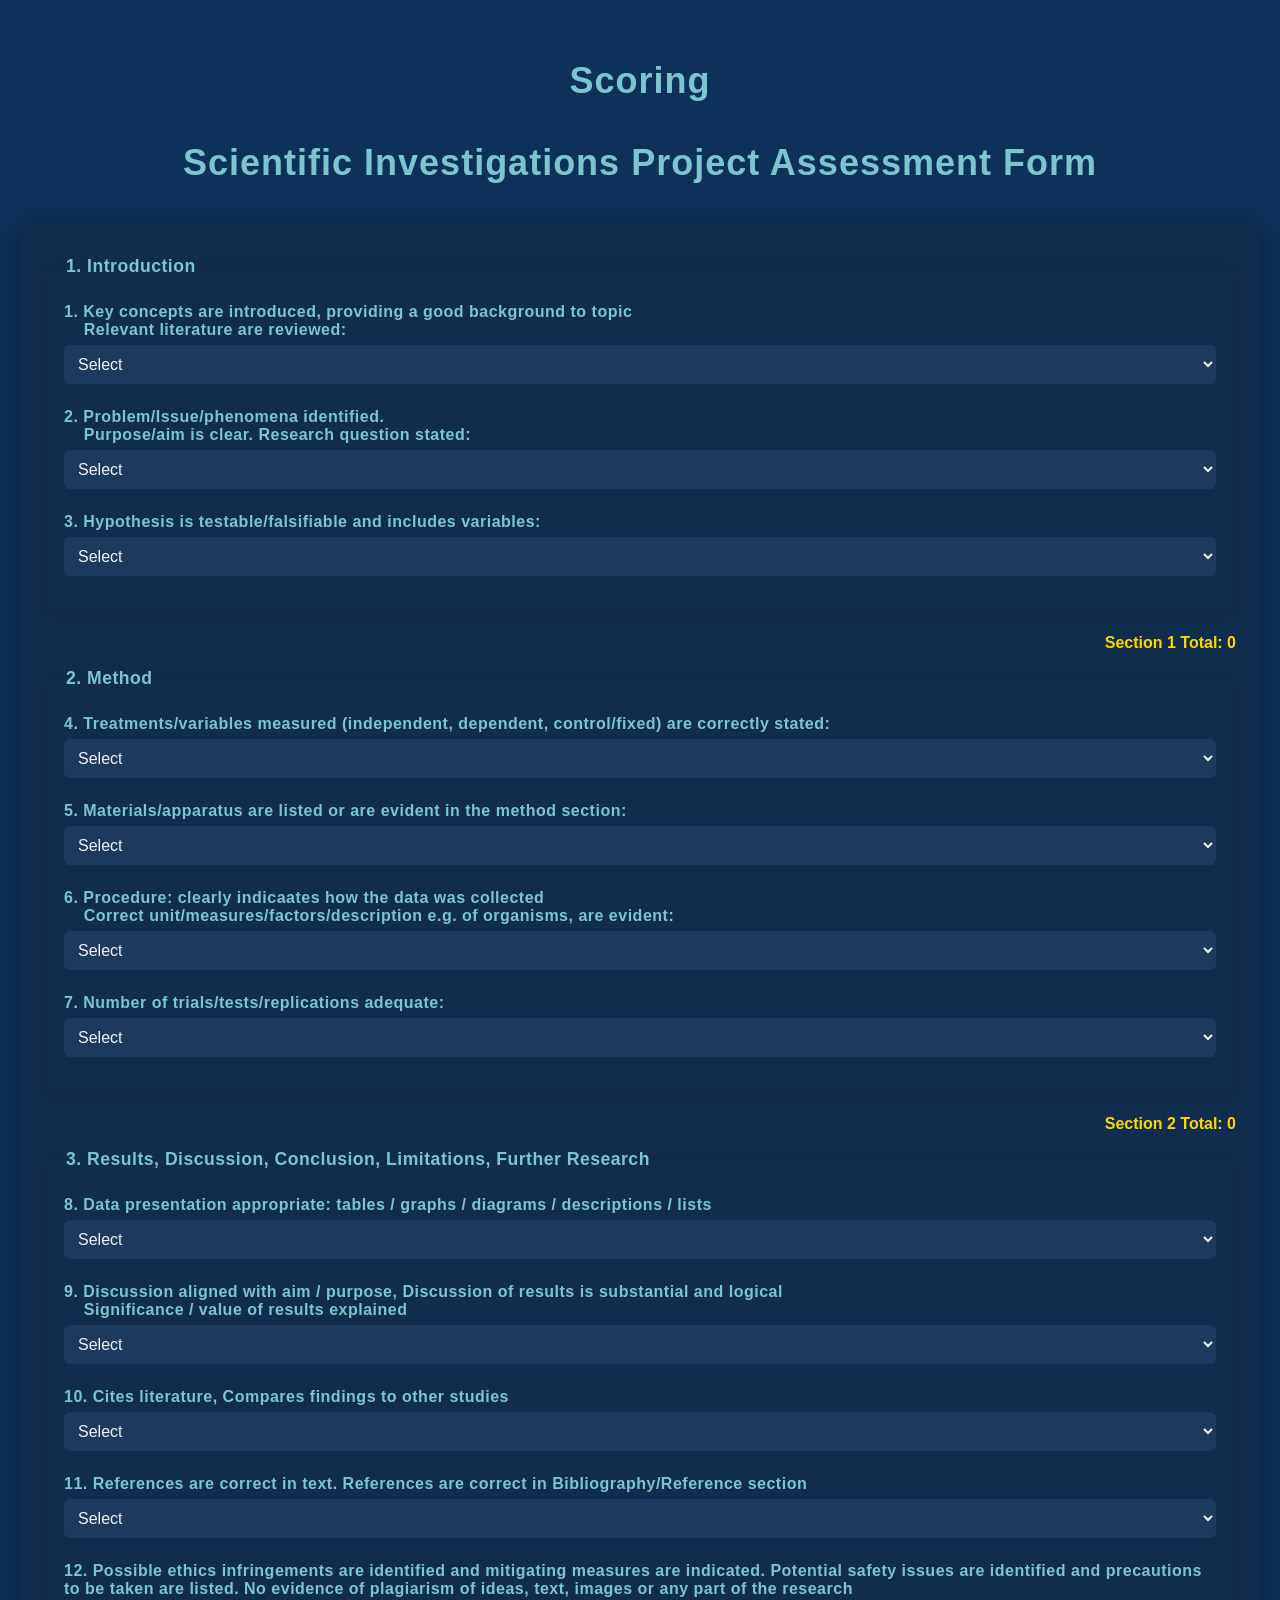
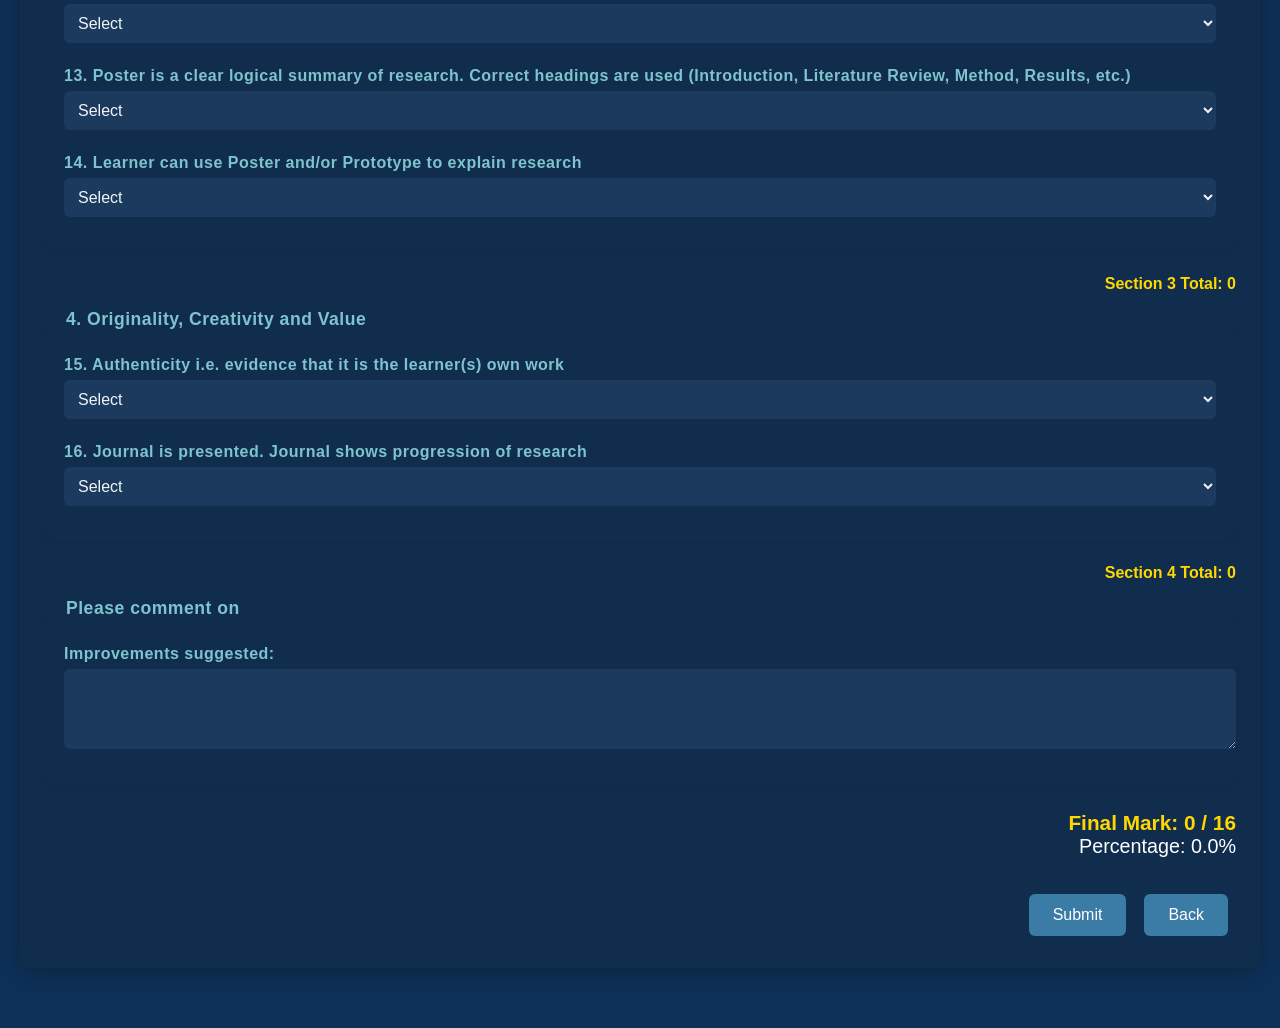
<file: scientific.html>
<!DOCTYPE html>
<html>
    <style>
    .scientific-info {
      text-align: center;
      color: #f0f4f8;
      background: #1b3a5d;
      border-radius: 10px;
      padding: 18px 12px 8px 12px;
      margin: 0 auto 18px auto;
      max-width: 700px;
      box-shadow: 0 2px 12px rgba(30,60,120,0.10);
    }
    .scientific-info h3, .scientific-info h4, .scientific-info p {
      margin: 8px 0;
      color: #7ec4cf;
    }
    .scientific-info p {
      color: #f0f4f8;
      font-size: 1em;
    }
    fieldset {
      background: #112d4e;
      border-radius: 10px;
      border: none;
      margin-bottom: 24px;
      padding: 18px 18px 10px 18px;
      box-shadow: 0 2px 8px rgba(0,0,0,0.08);
    }
    legend {
      color: #7ec4cf;
      font-weight: bold;
      font-size: 1.1em;
      margin-bottom: 8px;
      letter-spacing: 0.5px;
    }
    .dropdown-section {
      margin-bottom: 16px;
    }
    .dropdown-label {
      display: block;
      margin-bottom: 6px;
      color: #7ec4cf;
      font-weight: bold;
      letter-spacing: 0.5px;
    }
    select, textarea {
      width: 100%;
      padding: 10px;
      border-radius: 6px;
      border: none;
      background: #1b3a5d;
      color: #f0f4f8;
      font-size: 1em;
      margin-bottom: 8px;
      resize: vertical;
    }
    select:focus, textarea:focus {
      outline: 2px solid #7ec4cf;
    }
    textarea {
      min-height: 60px;
      max-height: 200px;
    }
    .form-actions {
      display: flex;
      justify-content: flex-end;
      gap: 10px;
      margin-top: 24px;
    }
    @media (max-width: 700px) {
      .eng-info, fieldset {
        max-width: 98vw;
        padding: 8px 2vw;
      }
    }
    </style>
<head>
  <title>Scientific Investigations Project Assesment Form</title>
  <link rel="stylesheet" href="style.css">
</head>
<body>
  <h3>Scoring</h3>
  
  <h2>Scientific Investigations Project Assessment Form</h2>
  <form id="scientific-form">
    <!-- 1. Introduction -->
    <fieldset>
      <legend>1. Introduction</legend>
      <div class="dropdown-section">
        <label class="dropdown-label" for="1.1">1. Key concepts are introduced, providing a good background to topic<br>&nbsp;&nbsp;&nbsp;&nbsp;Relevant literature are reviewed:</label>
        <select id="1.1" name="1.1" required>
          <option value="" disabled selected>Select</option><option value="1">Yes</option><option value="0">No</option>
        </select>
      </div>
      <div class="dropdown-section">
        <label class="dropdown-label" for="1.2">2. Problem/Issue/phenomena identified.<br>&nbsp;&nbsp;&nbsp;&nbsp;Purpose/aim is clear. Research question stated:</label>
        <select id="1.2" name="1.2" required>
          <option value="" disabled selected>Select</option><option value="1">Yes</option><option value="0">No</option>
        </select>
      </div>
      <div class="dropdown-section">
        <label class="dropdown-label" for="1.3">3. Hypothesis is testable/falsifiable and includes variables:</label>
        <select id="1.3" name="1.3" required>
          <option value="" disabled selected>Select</option><option value="1">Yes</option><option value="0">No</option>
        </select>
      </div>
    </fieldset>
    <div class="section-total" id="section1-total" style="text-align:right; font-weight:bold; color:#FFD700; margin-bottom:16px;">
      Section 1 Total: 0
    </div>

    <!-- 2. Method -->
    <fieldset>
      <legend>2. Method </legend>
      <div class="dropdown-section">
        <label class="dropdown-label" for="2.4">4. Treatments/variables measured (independent, dependent, control/fixed) are correctly stated:</label>
        <select id="2.4" name="2.4" required>
          <option value="" disabled selected>Select</option><option value="1">Yes</option><option value="0">No</option>
        </select>
      </div>
      <div class="dropdown-section">
        <label class="dropdown-label" for="2.5">5. Materials/apparatus are listed or are evident in the method section:</label>
        <select id="2.5" name="2.5" required>
          <option value="" disabled selected>Select</option><option value="1">Yes</option><option value="0">No</option>
        </select>
      </div>
      <div class="dropdown-section">
        <label class="dropdown-label" for="2.6">6. Procedure: clearly indicaates how the data was collected<br>&nbsp;&nbsp;&nbsp;&nbsp;Correct unit/measures/factors/description e.g. of organisms, are evident:</label>
        <select id="2.6" name="2.6" required>
          <option value="" disabled selected>Select</option><option value="1">Yes</option><option value="0">No</option>
        </select>
      </div>
      <div class="dropdown-section">
        <label class="dropdown-label" for="2.7">7. Number of trials/tests/replications adequate:</label>
        <select id="2.7" name="2.7" required>
          <option value="" disabled selected>Select</option><option value="1">Yes</option><option value="0">No</option>
        </select>
      </div>
    </fieldset>
    <div class="section-total" id="section2-total" style="text-align:right; font-weight:bold; color:#FFD700; margin-bottom:16px;">
      Section 2 Total: 0
    </div>

    <!-- 3. Results, Discussion, Conclusion, Limitations, Further Research -->
    <fieldset>
      <legend>3. Results, Discussion, Conclusion, Limitations, Further Research</legend>
      <div class="dropdown-section">
        <label class="dropdown-label" for="3.8">8. Data presentation appropriate: tables / graphs / diagrams / descriptions / lists</label>
        <select id="3.8" name="3.8" required>
          <option value="" disabled selected>Select</option><option value="1">Yes</option><option value="0">No</option>
        </select>
      </div>
      <div class="dropdown-section">
        <label class="dropdown-label" for="3.9">9. Discussion aligned with aim / purpose, Discussion of results is substantial and logical<br>&nbsp;&nbsp;&nbsp;&nbsp;Significance / value of results explained</label>
        <select id="3.9" name="3.9" required>
          <option value="" disabled selected>Select</option><option value="1">Yes</option><option value="0">No</option>
        </select>
      </div>
      <div class="dropdown-section">
        <label class="dropdown-label" for="3.10">10. Cites literature, Compares findings to other studies</label>
        <select id="3.10" name="3.10" required>
          <option value="" disabled selected>Select</option><option value="1">Yes</option><option value="0">No</option>
        </select>
      </div>
      <div class="dropdown-section">
        <label class="dropdown-label" for="3.11">11. References are correct in text. References are correct in Bibliography/Reference section</label>
        <select id="3.11" name="3.11" required>
          <option value="" disabled selected>Select</option><option value="1">Yes</option><option value="0">No</option>
        </select>
      </div>
      <div class="dropdown-section">
        <label class="dropdown-label" for="3.12">12. Possible ethics infringements are identified and mitigating measures are indicated. Potential safety issues are identified and precautions to be taken are listed. No evidence of plagiarism of ideas, text, images or any part of the research</label>
        <select id="3.12" name="3.12" required>
          <option value="" disabled selected>Select</option><option value="1">Yes</option><option value="0">No</option>
        </select>
      </div>
      <div class="dropdown-section">
        <label class="dropdown-label" for="3.13">13. Poster is a clear logical summary of research. Correct headings are used (Introduction, Literature Review, Method, Results, etc.)</label>
        <select id="3.13" name="3.13" required>
          <option value="" disabled selected>Select</option><option value="1">Yes</option><option value="0">No</option>
        </select>
      </div>
      <div class="dropdown-section">
        <label class="dropdown-label" for="3.14">14. Learner can use Poster and/or Prototype to explain research</label>
        <select id="3.14" name="3.14" required>
          <option value="" disabled selected>Select</option><option value="1">Yes</option><option value="0">No</option>
        </select>
      </div>
    </fieldset>

    <div class="section-total" id="section3-total" style="text-align:right; font-weight:bold; color:#FFD700; margin-bottom:16px;">
      Section 3 Total: 0
    </div>

    <!-- 4. Originality, Creativity and Value -->
    <fieldset>
      <legend>4. Originality, Creativity and Value</legend>
      <div class="dropdown-section">
        <label class="dropdown-label" for="4.15">15. Authenticity i.e. evidence that it is the learner(s) own work</label>
        <select id="4.15" name="4.15" required>
          <option value="" disabled selected>Select</option><option value="1">Yes</option><option value="0">No</option>
        </select>
      </div>
      <div class="dropdown-section">
        <label class="dropdown-label" for="4.16">16. Journal is presented. Journal shows progression of research</label>
        <select id="4.16" name="4.16" required>
          <option value="" disabled selected>Select</option><option value="1">Yes</option><option value="0">No</option>
        </select>
      </div>
      
    </fieldset>

    <div class="section-total" id="section4-total" style="text-align:right; font-weight:bold; color:#FFD700; margin-bottom:16px;">
      Section 4 Total: 0
    </div>

    <!-- Please comment on -->
    <fieldset>
      <legend>Please comment on</legend>
      
      <div class="dropdown-section">
        <label class="dropdown-label" for="extr_2">Improvements suggested:</label>
        <textarea name="extr_2" id="extr_2" required></textarea>
      </div>
     
    </fieldset>

    <div class="final-total" id="final-total" style="text-align:right; font-size:1.3em; font-weight:bold; color:#FFD700; margin:24px 0;">
      Final Mark: 0
    </div>

    <div class="form-actions">
      <button type="submit">Submit</button>
      <button type="button" id="backBtn">Back</button>
    </div>
  </form>

  <script>
    // Prefill marking fields if data exists
    const saved = JSON.parse(sessionStorage.getItem('scientificMarkingData') || '{}');
    for (const [key, value] of Object.entries(saved)) {
      const el = document.getElementById('scientific-form').elements[key];
      if (el) el.value = value;
    }

    function getInt(val) {
      return parseInt(val) || 0;
    }

    function updateTotals() {
      const form = document.getElementById('scientific-form');
      // Section 1: 1.1, 1.2, 1.3
      let s1 = 0; ["1.1","1.2","1.3"].forEach(k => { const el = form[k]; if (el) s1 += getInt(el.value); });
      const s1el = document.getElementById('section1-total'); if (s1el) s1el.textContent = "Section 1 Total: " + s1;

      // Section 2: 2.4, 2.5, 2.6, 2.7
      let s2 = 0; ["2.4","2.5","2.6","2.7"].forEach(k => { const el = form[k]; if (el) s2 += getInt(el.value); });
      const s2el = document.getElementById('section2-total'); if (s2el) s2el.textContent = "Section 2 Total: " + s2;

      // Section 3: 3.8 - 3.14
      let s3 = 0;
      for (let i = 8; i <= 14; i++){
        const el = form["3." + i];
        if (el) s3 += getInt(el.value);
      }
      const s3el = document.getElementById('section3-total');
      if (s3el) s3el.textContent = "Section 3 Total: " + s3;

      // Section 4: 4.15 - 4.17
      let s4 = 0;
      for (let i = 15; i <= 17; i++){
        const el = form["4." + i];
        if (el) s4 += getInt(el.value);
      }
      const s4el = document.getElementById('section4-total');
      if (s4el) s4el.textContent = "Section 4 Total: " + s4;

      // Section 5: 5.18, 5.19
      let s5 = 0; ["5.18","5.19"].forEach(k => { const el = form[k]; if (el) s5 += getInt(el.value); });
      const s5el = document.getElementById('section5-total'); if (s5el) s5el.textContent = "Section 5 Total: " + s5;

      // Section 6: 6.21 - 6.25
      let s6 = 0;
      for (let i = 21; i <= 25; i++){
        const el = form["6." + i]; if (el) s6 += getInt(el.value);
      }
      const s6el = document.getElementById('section6-total'); if (s6el) s6el.textContent = "Section 6 Total: " + s6;

      // Final total (and scaled display out of 16 with percentage)
      const final = s1 + s2 + s3 + s4 + s5 + s6;
      // compute maxTotal dynamically from present fields
      let maxTotal = 0;
      ["1.1","1.2","1.3","2.4","2.5","2.6","2.7","3.8","3.9","3.10","3.11","3.12","3.13","3.14","4.15","4.16","4.17","5.18","5.19","6.20","6.21","6.22","6.23","6.24","6.25"].forEach(k => { if (form[k]) maxTotal++; });
      if (maxTotal === 0) maxTotal = 1;
      const scaled = Math.round((final / maxTotal) * 16);
      const percent = (final / maxTotal) * 100;
      document.getElementById('final-total').innerHTML = "Final Mark: " + scaled + " / 16<br><div id='final-percent' style='font-size:0.95em; font-weight:normal; color:#FFFFFF;'>Percentage: " + percent.toFixed(1) + "%</div>";
    }

    document.getElementById('scientific-form').addEventListener('input', updateTotals);
    window.addEventListener('DOMContentLoaded', updateTotals);


    // Back button logic
    document.getElementById('backBtn').onclick = function() {
      // Save current marking fields before going back
      const markingData = {};
      Array.from(document.getElementById('scientific-form').elements).forEach(el => {
        if (el.name) markingData[el.name] = el.value;
      });
      sessionStorage.setItem('scientificMarkingData', JSON.stringify(markingData));
      window.location.href = "form.html";
    };

    // Column order used for SheetDB submission (adjusted to your Sheet headers)
    const columnOrder = [
      "project_id","region","judges_name","conveners_name","date","school",
      "learner1_name","learner1_surname","learner1_grade",
      "learner2_name","learner2_surname","learner2_grade",
      "project_title","project_type","category",
      "1.1","1.2","1.3","2.4","2.5","2.6","2.7",
      "3.8","3.9","3.10","3.11","3.12","3.13","3.14",
      "4.15","4.16","4.17","5.18","5.19",
      "6.20","6.21","6.22","6.23","6.24","6.25",
      "extr_1","extr_2","extr_3"
    ];

    // Explicit mapping (if needed, but here it's 1:1)
    const fieldMap = {};
    columnOrder.forEach(col => fieldMap[col] = col);

    document.getElementById('scientific-form').addEventListener('submit', async function(e) {
      e.preventDefault();

      // Save marking fields
      const markingData = {};
      Array.from(this.elements).forEach(el => {
        if (el.name) markingData[el.name] = el.value;
      });
      sessionStorage.setItem('scientificMarkingData', JSON.stringify(markingData));

      // Get main form data
      const mainFormData = JSON.parse(sessionStorage.getItem('mainFormData') || '{}');

      // Merge all data
      const mergedData = { ...mainFormData, ...markingData };

      // Build the object to submit, ensuring correct column order and keys
      const dataToSubmit = {};
      columnOrder.forEach(col => {
        dataToSubmit[fieldMap[col]] = mergedData[col] !== undefined ? mergedData[col] : "";
      });

      try {
        await fetch('https://sheetdb.io/api/v1/e4hatzxy7uh7d', {
          method: 'POST',
          headers: { 'Content-Type': 'application/json' },
          body: JSON.stringify({ data: dataToSubmit })
        });
        alert('Form submitted!');
        sessionStorage.removeItem('mainFormData');
        sessionStorage.removeItem('scientificMarkingData');
        window.location.href = 'index.html';
      } catch (err) {
        alert('Error submitting form: ' + err.message);
      }
    });
  </script>
</body>
</html>
</file>
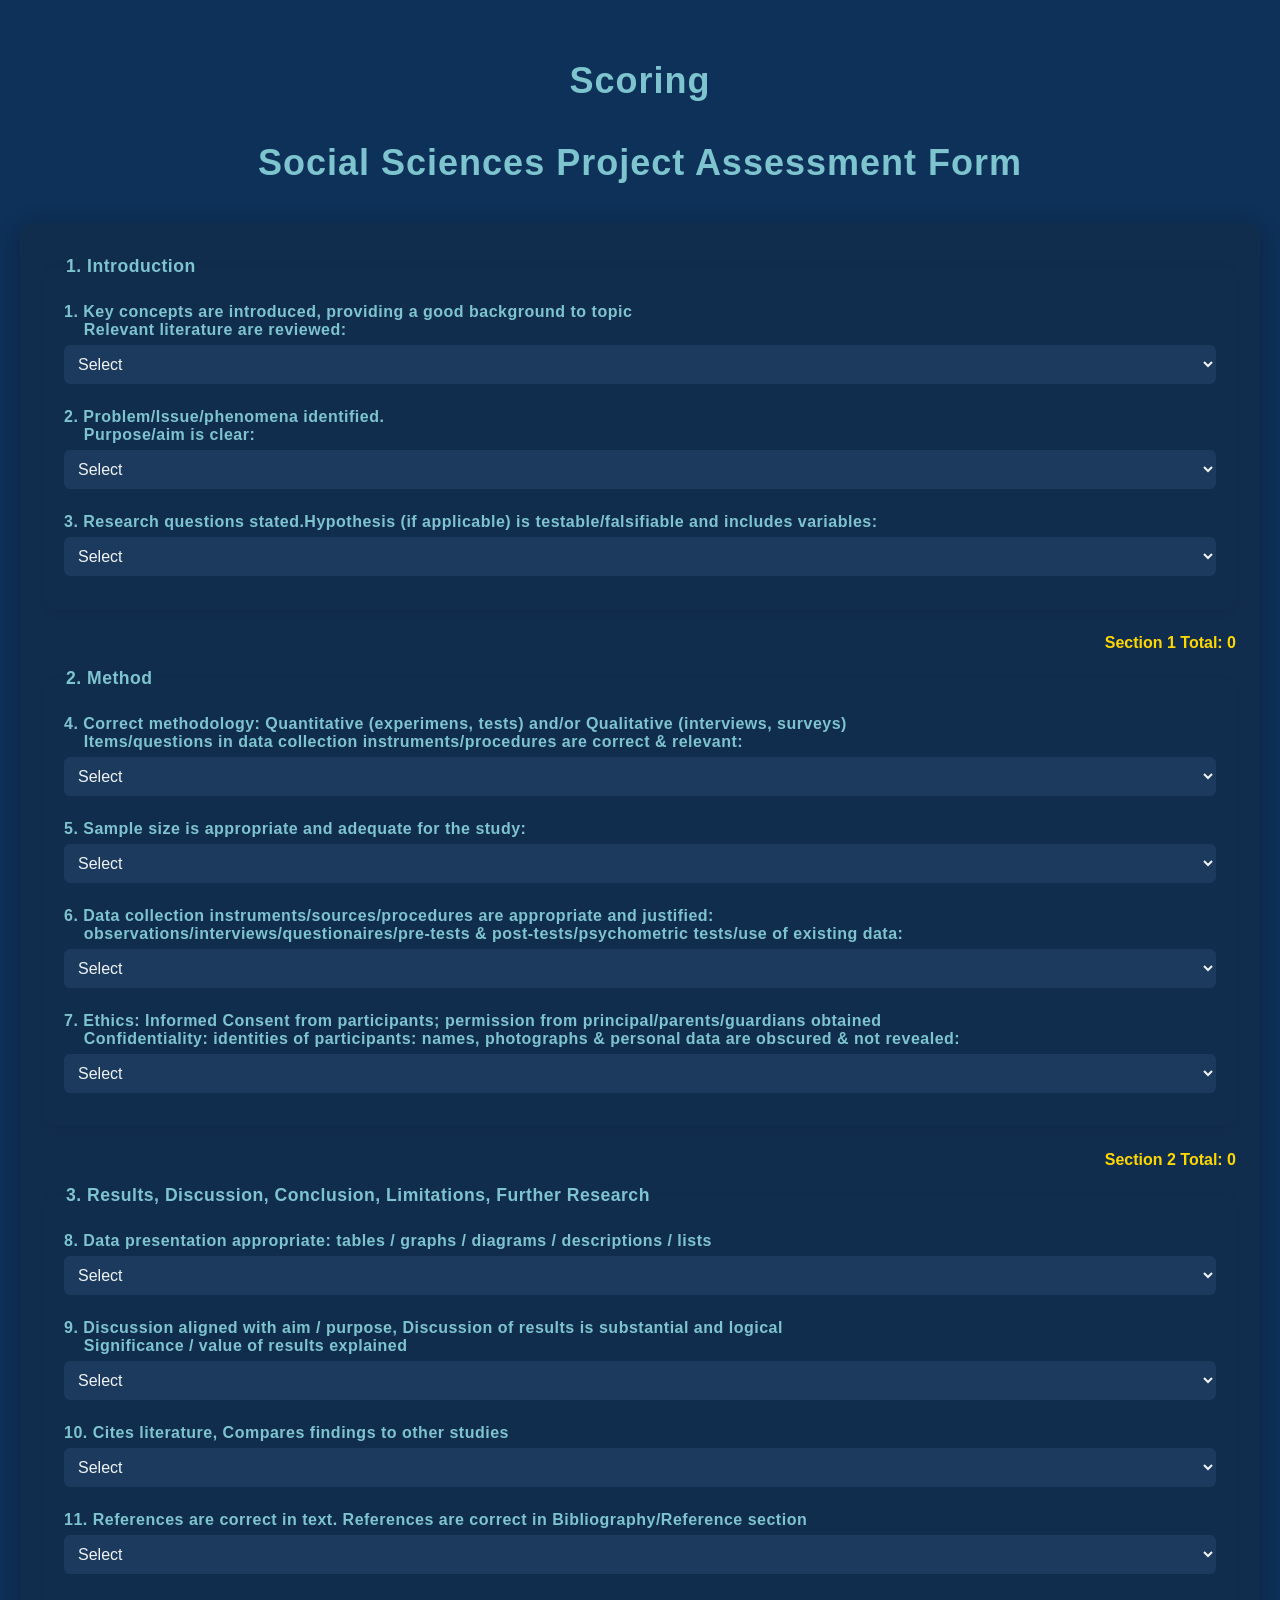
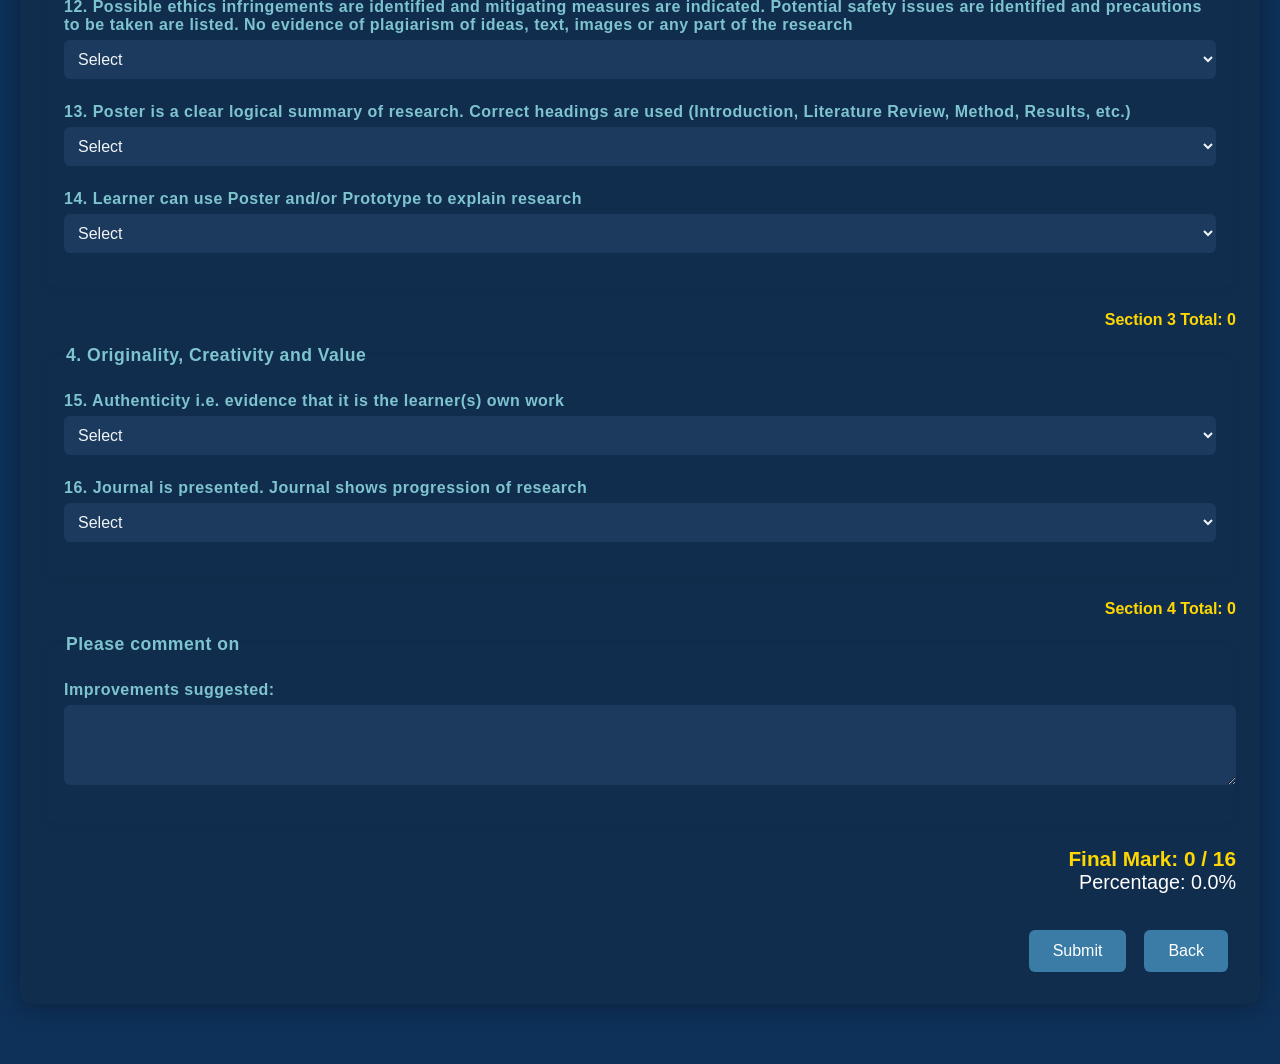
<file: social_sciences.html>
<!DOCTYPE html>
<html>
    <style>
    .social-info {
      text-align: center;
      color: #f0f4f8;
      background: #1b3a5d;
      border-radius: 10px;
      padding: 18px 12px 8px 12px;
      margin: 0 auto 18px auto;
      max-width: 700px;
      box-shadow: 0 2px 12px rgba(30,60,120,0.10);
    }
    .social-info h3, .social-info h4, .social-info p {
      margin: 8px 0;
      color: #7ec4cf;
    }
    .social-info p {
      color: #f0f4f8;
      font-size: 1em;
    }
    fieldset {
      background: #112d4e;
      border-radius: 10px;
      border: none;
      margin-bottom: 24px;
      padding: 18px 18px 10px 18px;
      box-shadow: 0 2px 8px rgba(0,0,0,0.08);
    }
    legend {
      color: #7ec4cf;
      font-weight: bold;
      font-size: 1.1em;
      margin-bottom: 8px;
      letter-spacing: 0.5px;
    }
    .dropdown-section {
      margin-bottom: 16px;
    }
    .dropdown-label {
      display: block;
      margin-bottom: 6px;
      color: #7ec4cf;
      font-weight: bold;
      letter-spacing: 0.5px;
    }
    select, textarea {
      width: 100%;
      padding: 10px;
      border-radius: 6px;
      border: none;
      background: #1b3a5d;
      color: #f0f4f8;
      font-size: 1em;
      margin-bottom: 8px;
      resize: vertical;
    }
    select:focus, textarea:focus {
      outline: 2px solid #7ec4cf;
    }
    textarea {
      min-height: 60px;
      max-height: 200px;
    }
    .form-actions {
      display: flex;
      justify-content: flex-end;
      gap: 10px;
      margin-top: 24px;
    }
    @media (max-width: 700px) {
      .eng-info, fieldset {
        max-width: 98vw;
        padding: 8px 2vw;
      }
    }
    </style>
<head>
  <title>Social Sciences Project Assesment Form</title>
  <link rel="stylesheet" href="style.css">
</head>
<body>
  <h3>Scoring</h3>
  
  <h2>Social Sciences Project Assessment Form</h2>
  <form id="social-form">
    <!-- 1. Introduction -->
    <fieldset>
      <legend>1. Introduction</legend>
      <div class="dropdown-section">
        <label class="dropdown-label" for="1.1">1. Key concepts are introduced, providing a good background to topic<br>&nbsp;&nbsp;&nbsp;&nbsp;Relevant literature are reviewed:</label>
        <select id="1.1" name="1.1" required>
          <option value="" disabled selected>Select</option><option value="1">Yes</option><option value="0">No</option>
        </select>
      </div>
      <div class="dropdown-section">
        <label class="dropdown-label" for="1.2">2. Problem/Issue/phenomena identified.<br>&nbsp;&nbsp;&nbsp;&nbsp;Purpose/aim is clear:</label>
        <select id="1.2" name="1.2" required>
          <option value="" disabled selected>Select</option><option value="1">Yes</option><option value="0">No</option>
        </select>
      </div>
      <div class="dropdown-section">
        <label class="dropdown-label" for="1.3">3. Research questions stated.Hypothesis (if applicable) is testable/falsifiable and includes variables:</label>
        <select id="1.3" name="1.3" required>
          <option value="" disabled selected>Select</option><option value="1">Yes</option><option value="0">No</option>
        </select>
      </div>
    </fieldset>
    
    <div class="section-total" id="section1-total" style="text-align:right; font-weight:bold; color:#FFD700; margin-bottom:16px;">
      Section 1 Total: 0
    </div>
    <!-- 2. Method -->
    <fieldset>
      <legend>2. Method </legend>
      <div class="dropdown-section">
        <label class="dropdown-label" for="2.4">4. Correct methodology: Quantitative (experimens, tests) and/or Qualitative (interviews, surveys)<br>&nbsp;&nbsp;&nbsp;&nbsp;Items/questions in data collection instruments/procedures are correct & relevant:</label>
        <select id="2.4" name="2.4" required>
          <option value="" disabled selected>Select</option><option value="1">Yes</option><option value="0">No</option>
        </select>
      </div>
      <div class="dropdown-section">
        <label class="dropdown-label" for="2.5">5. Sample size is appropriate and adequate for the study:</label>
        <select id="2.5" name="2.5" required>
          <option value="" disabled selected>Select</option><option value="1">Yes</option><option value="0">No</option>
        </select>
      </div>
      <div class="dropdown-section">
        <label class="dropdown-label" for="2.6">6. Data collection instruments/sources/procedures are appropriate and justified:<br>&nbsp;&nbsp;&nbsp;&nbsp;observations/interviews/questionaires/pre-tests & post-tests/psychometric tests/use of existing data:</label>
        <select id="2.6" name="2.6" required>
          <option value="" disabled selected>Select</option><option value="1">Yes</option><option value="0">No</option>
        </select>
      </div>
      <div class="dropdown-section">
        <label class="dropdown-label" for="2.7">7. Ethics: Informed Consent from participants; permission from principal/parents/guardians obtained<br>&nbsp;&nbsp;&nbsp;&nbsp;Confidentiality: identities of participants: names, photographs & personal data are obscured & not revealed:</label>
        <select id="2.7" name="2.7" required>
          <option value="" disabled selected>Select</option><option value="1">Yes</option><option value="0">No</option>
        </select>
      </div>
    </fieldset>

    <div class="section-total" id="section2-total" style="text-align:right; font-weight:bold; color:#FFD700; margin-bottom:16px;">
      Section 2 Total: 0
    </div>

    <!-- 3. Results, Discussion, Conclusion, Limitations, Further Research -->
    <fieldset>
      <legend>3. Results, Discussion, Conclusion, Limitations, Further Research</legend>
      <div class="dropdown-section">
        <label class="dropdown-label" for="3.8">8. Data presentation appropriate: tables / graphs / diagrams / descriptions / lists</label>
        <select id="3.8" name="3.8" required>
          <option value="" disabled selected>Select</option><option value="1">Yes</option><option value="0">No</option>
        </select>
      </div>
      <div class="dropdown-section">
        <label class="dropdown-label" for="3.9">9. Discussion aligned with aim / purpose, Discussion of results is substantial and logical<br>&nbsp;&nbsp;&nbsp;&nbsp;Significance / value of results explained</label>
        <select id="3.9" name="3.9" required>
          <option value="" disabled selected>Select</option><option value="1">Yes</option><option value="0">No</option>
        </select>
      </div>
      <div class="dropdown-section">
        <label class="dropdown-label" for="3.10">10. Cites literature, Compares findings to other studies</label>
        <select id="3.10" name="3.10" required>
          <option value="" disabled selected>Select</option><option value="1">Yes</option><option value="0">No</option>
        </select>
      </div>
      <div class="dropdown-section">
        <label class="dropdown-label" for="3.11">11. References are correct in text. References are correct in Bibliography/Reference section</label>
        <select id="3.11" name="3.11" required>
          <option value="" disabled selected>Select</option><option value="1">Yes</option><option value="0">No</option>
        </select>
      </div>
      <div class="dropdown-section">
        <label class="dropdown-label" for="3.12">12. Possible ethics infringements are identified and mitigating measures are indicated. Potential safety issues are identified and precautions to be taken are listed. No evidence of plagiarism of ideas, text, images or any part of the research</label>
        <select id="3.12" name="3.12" required>
          <option value="" disabled selected>Select</option><option value="1">Yes</option><option value="0">No</option>
        </select>
      </div>
      <div class="dropdown-section">
        <label class="dropdown-label" for="3.13">13. Poster is a clear logical summary of research. Correct headings are used (Introduction, Literature Review, Method, Results, etc.)</label>
        <select id="3.13" name="3.13" required>
          <option value="" disabled selected>Select</option><option value="1">Yes</option><option value="0">No</option>
        </select>
      </div>
      <div class="dropdown-section">
        <label class="dropdown-label" for="3.14">14. Learner can use Poster and/or Prototype to explain research</label>
        <select id="3.14" name="3.14" required>
          <option value="" disabled selected>Select</option><option value="1">Yes</option><option value="0">No</option>
        </select>
      </div>
    </fieldset>

    <div class="section-total" id="section3-total" style="text-align:right; font-weight:bold; color:#FFD700; margin-bottom:16px;">
      Section 3 Total: 0
    </div>

    <!-- 4. Originality, Creativity and Value -->
    <fieldset>
      <legend>4. Originality, Creativity and Value</legend>
      <div class="dropdown-section">
        <label class="dropdown-label" for="4.15">15. Authenticity i.e. evidence that it is the learner(s) own work</label>
        <select id="4.15" name="4.15" required>
          <option value="" disabled selected>Select</option><option value="1">Yes</option><option value="0">No</option>
        </select>
      </div>
      <div class="dropdown-section">
        <label class="dropdown-label" for="4.16">16. Journal is presented. Journal shows progression of research</label>
        <select id="4.16" name="4.16" required>
          <option value="" disabled selected>Select</option><option value="1">Yes</option><option value="0">No</option>
        </select>
      </div>
    </fieldset>

    <div class="section-total" id="section4-total" style="text-align:right; font-weight:bold; color:#FFD700; margin-bottom:16px;">
      Section 4 Total: 0
    </div>

    <!-- Please comment on -->
    <fieldset>
      <legend>Please comment on</legend>
      
      <div class="dropdown-section">
        <label class="dropdown-label" for="extr_2">Improvements suggested:</label>
        <textarea name="extr_2" id="extr_2" required></textarea>
      </div>
      
    </fieldset>

    <div class="final-total" id="final-total" style="text-align:right; font-size:1.3em; font-weight:bold; color:#FFD700; margin:24px 0;">
      Final Mark: 0
    </div>

    <div class="form-actions">
      <button type="submit">Submit</button>
      <button type="button" id="backBtn">Back</button>
    </div>
  </form>

  <script>
    // Prefill marking fields if data exists
    const saved = JSON.parse(sessionStorage.getItem('socialMarkingData') || '{}');
    for (const [key, value] of Object.entries(saved)) {
      const el = document.getElementById('social-form').elements[key];
      if (el) el.value = value;
    }

    function getInt(val) {
      return parseInt(val) || 0;
    }

    function updateTotals() {
      const form = document.getElementById('social-form');
      // Section 1: 1.1, 1.2, 1.3
      let s1 = 0;
      ["1.1","1.2","1.3"].forEach(k => { const el = form[k]; if (el) s1 += getInt(el.value); });
      const s1el = document.getElementById('section1-total'); if (s1el) s1el.textContent = "Section 1 Total: " + s1;

      // Section 2: 2.4, 2.5, 2.6, 2.7
      let s2 = 0;
      ["2.4","2.5","2.6","2.7"].forEach(k => { const el = form[k]; if (el) s2 += getInt(el.value); });
      const s2el = document.getElementById('section2-total'); if (s2el) s2el.textContent = "Section 2 Total: " + s2;

      // Section 3: 3.8 - 3.14 (only add values for existing elements)
      let s3 = 0;
      for (let i = 8; i <= 14; i++) {
        const el = form["3." + i];
        if (el) s3 += getInt(el.value);
      }
      const s3el = document.getElementById('section3-total');
      if (s3el) s3el.textContent = "Section 3 Total: " + s3;

      // Section 4: 4.15 - 4.17
      let s4 = 0;
      for (let i = 15; i <= 17; i++) {
        const el = form["4." + i];
        if (el) s4 += getInt(el.value);
      }
      const s4el = document.getElementById('section4-total');
      if (s4el) s4el.textContent = "Section 4 Total: " + s4;

      // Section 5: 5.18, 5.19
      let s5 = 0; ["5.18","5.19"].forEach(k => { const el = form[k]; if (el) s5 += getInt(el.value); });
      const s5el = document.getElementById('section5-total'); if (s5el) s5el.textContent = "Section 5 Total: " + s5;

      // Section 6: 6.21 - 6.25
      let s6 = 0;
      for (let i = 21; i <= 25; i++){
        const el = form["6." + i]; if (el) s6 += getInt(el.value);
      }
      const s6el = document.getElementById('section6-total'); if (s6el) s6el.textContent = "Section 6 Total: " + s6;

      // Final total (and scaled display out of 16 with percentage)
      const final = s1 + s2 + s3 + s4 + s5 + s6;
      // compute maxTotal dynamically from present fields
      let maxTotal = 0;
      ["1.1","1.2","1.3","2.4","2.5","2.6","2.7","3.8","3.9","3.10","3.11","3.12","3.13","3.14","4.15","4.16","4.17","5.18","5.19","6.20","6.21","6.22","6.23","6.24","6.25"].forEach(k => { if (form[k]) maxTotal++; });
      if (maxTotal === 0) maxTotal = 1;
      const scaled = Math.round((final / maxTotal) * 16);
      const percent = (final / maxTotal) * 100;
      document.getElementById('final-total').innerHTML = "Final Mark: " + scaled + " / 16<br><div id='final-percent' style='font-size:0.95em; font-weight:normal; color:#FFFFFF;'>Percentage: " + percent.toFixed(1) + "%</div>";
    }

    document.getElementById('social-form').addEventListener('input', updateTotals);
    window.addEventListener('DOMContentLoaded', updateTotals);

    // Back button logic
    document.getElementById('backBtn').onclick = function() {
      // Save current marking fields before going back
      const markingData = {};
      Array.from(document.getElementById('social-form').elements).forEach(el => {
        if (el.name) markingData[el.name] = el.value;
      });
      sessionStorage.setItem('socialMarkingData', JSON.stringify(markingData));
      window.location.href = "form.html";
    };

    // Column order used for SheetDB submission (adjusted to your Sheet headers)
    const columnOrder = [
      "project_id","region","judges_name","conveners_name","date","school",
      "learner1_name","learner1_surname","learner1_grade",
      "learner2_name","learner2_surname","learner2_grade",
      "project_title","project_type","category",
      "1.1","1.2","1.3","2.4","2.5","2.6","2.7",
      "3.8","3.9","3.10","3.11","3.12","3.13","3.14",
      "4.15","4.16","4.17","5.18","5.19",
      "6.20","6.21","6.22","6.23","6.24","6.25",
      "extr_1","extr_2","extr_3"
    ];

    // Explicit mapping (if needed, but here it's 1:1)
    const fieldMap = {};
    columnOrder.forEach(col => fieldMap[col] = col);

    document.getElementById('social-form').addEventListener('submit', async function(e) {
      e.preventDefault();

      // Save marking fields
      const markingData = {};
      Array.from(this.elements).forEach(el => {
        if (el.name) markingData[el.name] = el.value;
      });
      sessionStorage.setItem('socialMarkingData', JSON.stringify(markingData));

      // Get main form data
      const mainFormData = JSON.parse(sessionStorage.getItem('mainFormData') || '{}');

      // Merge all data
      const mergedData = { ...mainFormData, ...markingData };

      // Build the object to submit, ensuring correct column order and keys
      const dataToSubmit = {};
      columnOrder.forEach(col => {
        dataToSubmit[fieldMap[col]] = mergedData[col] !== undefined ? mergedData[col] : "";
      });

      try {
        await fetch('https://sheetdb.io/api/v1/e4hatzxy7uh7d', {
          method: 'POST',
          headers: { 'Content-Type': 'application/json' },
          body: JSON.stringify({ data: dataToSubmit })
        });
        alert('Form submitted!');
        sessionStorage.removeItem('mainFormData');
        sessionStorage.removeItem('socialMarkingData');
        window.location.href = 'index.html';
      } catch (err) {
        alert('Error submitting form: ' + err.message);
      }
    });
  </script>
</body>
</html>
</file>
<file: style.css>
body {
  background: #0e3159
;
  color: #f0f4f8;
  font-family: 'Segoe UI', Arial, sans-serif;
  margin: 0;
  padding: 0;
  min-height: 100vh;
}

h2, h3 {
  text-align: center;
  font-size: 36px;
  margin-top: 40px;
  color: #7ec4cf;
  letter-spacing: 1px;
}

h4, h5 {
  text-align: center;
  color: #7ec4cf;
  margin-top: 32px;
  margin-bottom: 16px;
}



form, .dashboard-container {
  background: #112d4e;
  max-width: 1800px;
  margin: 40px auto;
  padding: 32px 24px;
  border-radius: 12px;
  box-shadow: 0 4px 24px rgba(0,0,0,0.3);
}

input[type="text"], input[type="email"], input[type="number"] {
  margin: 5px 0;
  width: 95%;
  padding: 12px;
  border: none;
  border-radius: 6px;
  background: #1b3a5d;
  color: #f0f4f8;
  font-size: 1em;
}

input[type="text"]:focus, input[type="email"]:focus, input[type="number"]:focus {
  outline: 2px solid #7ec4cf;
}

button {
  background: #3a7ca5;
  color: #fff;
  border: none;
  border-radius: 6px;
  padding: 12px 24px;
  margin: 12px 8px 0 0;
  font-size: 1em;
  cursor: pointer;
  transition: background 0.2s;
}

button:hover {
  background: #28527a;
}

table {
  width: 100%;
  border-collapse: collapse;
  margin-top: 0;
  background: #1b3a5d;
  color: #f0f4f8;
  border-radius: 8px;
  overflow: hidden;
}

th, td {
  padding: 12px;
  border-bottom: 1px solid #3a7ca5;
  text-align: left;
}

th {
  background: #3a7ca5;
  color: #fff;
}

tr:last-child td {
  border-bottom: none;
}

body {
  font-family: sans-serif;
  padding: 20px;
}
form input {
  margin: 5px;
}
ul {
  list-style: none;
  padding: 0;
}


.tabs {
  display: flex;
  gap: 10px;
  margin-bottom: 20px;
  justify-content: center;
}
.tab-btn {
  background: #3a7ca5;
  color: #fff;
  border: none;
  border-radius: 6px 6px 0 0;
  padding: 10px 24px;
  font-size: 1em;
  cursor: pointer;
  transition: background 0.2s;
}
.tab-btn.active, .tab-btn:hover {
  background: #28527a;
}

tr:last-child td {
  border-bottom: none;
}

.logout-btn {
  background: #e74c3c;
  color: #fff;
  border: none;
  border-radius: 6px;
  padding: 12px 24px;
  margin: 24px auto 0 auto;
  display: block;
  font-size: 1em;
  cursor: pointer;
  transition: background 0.2s;
}

.logout-btn:hover {
  background: #c0392b;
}
</file>
